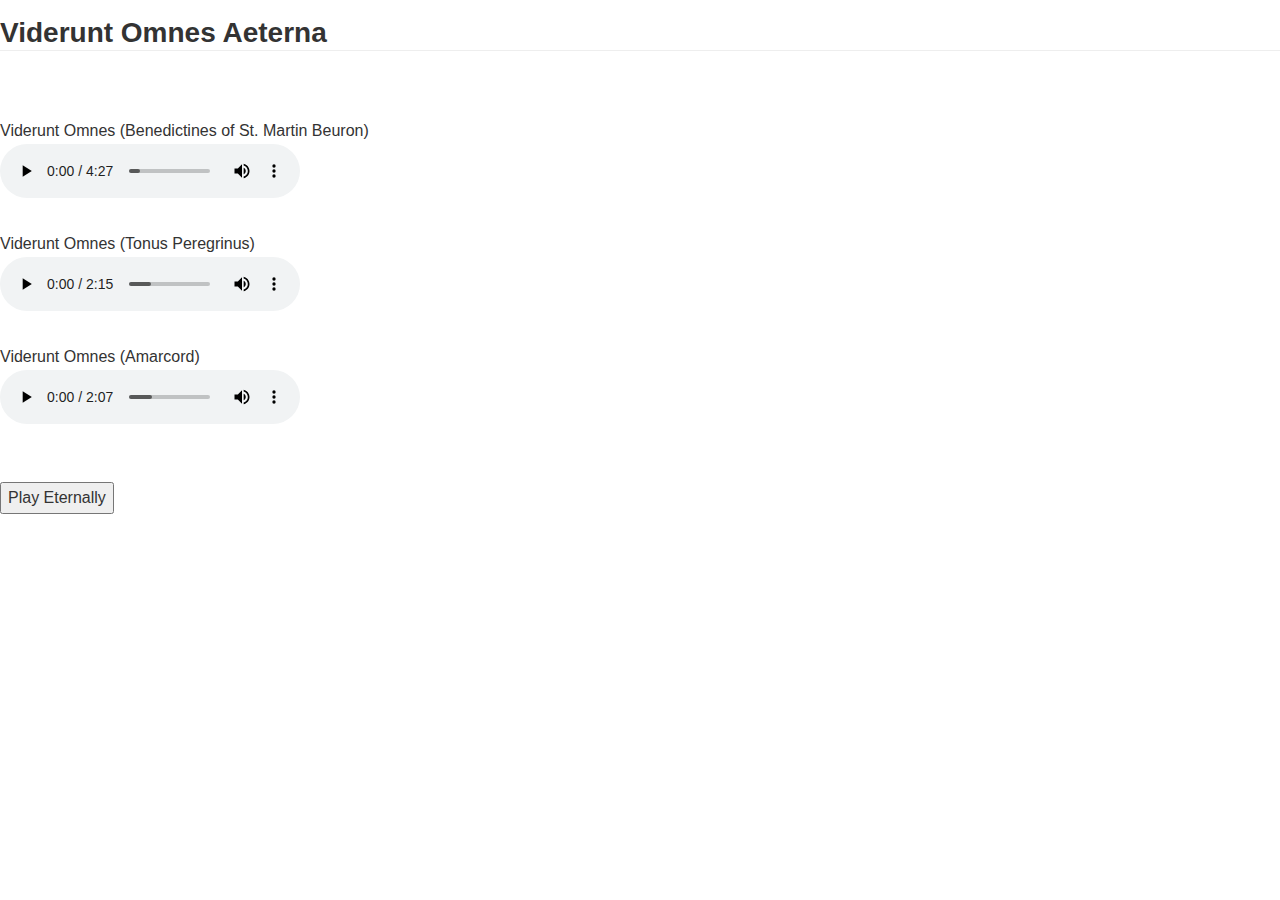
<file: viderunt_aeterna/index.html>
<!DOCTYPE html>
<html>
<head>
  <meta charset="UTF-8" />
  <link href="../styles.css" rel="stylesheet" type="text/css" />
  <title>Viderunt Omnes Aeterna</title>
</head>
<body>
  <div>
    <h2>Viderunt Omnes Aeterna</h2>

    <br>

    <br> Viderunt Omnes (Benedictines of St. Martin Beuron) <br>
    <audio id="audioControl1" controls>
      <source src="../musical_works/recordings/viderunt_chant_benedictines_st_martin_beuron_EN73kO2_PZA.mp3" type="audio/mpeg" />
    </audio>

    <br>

    <br> Viderunt Omnes (Tonus Peregrinus) <br>
    <audio id="audioControl2" controls>
      <source src="../musical_works/recordings/viderunt_chant_tonus_peregrinus_Ioz6gtDxfmU.mp3" type="audio/mpeg" />
    </audio>

    <br>

    <br> Viderunt Omnes (Amarcord) <br>
    <audio id="audioControl3" controls>
      <source src="../musical_works/recordings/viderunt_chant_amarcord_TEQw2BufNj8.mp3" type="audio/mpeg" />
    </audio>

    <br>
    <br>
    <br>

    <button onclick="playRandomAudio()">Play Eternally</button>

  </div>
  <script>
    // Get all the audio elements with id starting with "audioControl"
    var audioControls = Array.from(document.querySelectorAll("[id^='audioControl']"));

    // Set initial values for variables to keep track of the current audio and its control
    var currentAudioIndex = -1;
    var currentAudioControl = null;

    // Keep track of the number of times the current audio has played in a row
    var numPlays = 0;

    // Define a function to play a random audio control
    function playRandomAudio() {
      // Remove the previous "ended" event listener to prevent accumulation
      if (currentAudioControl !== null) {
        currentAudioControl.removeEventListener("ended", playRandomAudio);
      }

      // Generate a random index to choose a random audio control from the array
      var randomIndex = Math.floor(Math.random() * audioControls.length);

      // Rest of your playRandomAudio() function code

      var audioControl = audioControls[randomIndex];
      numPlays = 1;

      // Pause and restart the current audio and update the current audio control variable
      if (currentAudioControl !== null) {
        currentAudioControl.pause();
        currentAudioControl.currentTime = 0;
      }

      // Play the new audio and update the current audio and its control variables
      audioControl.play();
      currentAudioControl = audioControl;
      currentAudioIndex = randomIndex;

      // Add an event listener to play the next audio when the current audio finishes
      audioControl.addEventListener("ended", playRandomAudio);
    }
  </script>
</body>
</html>
</file>
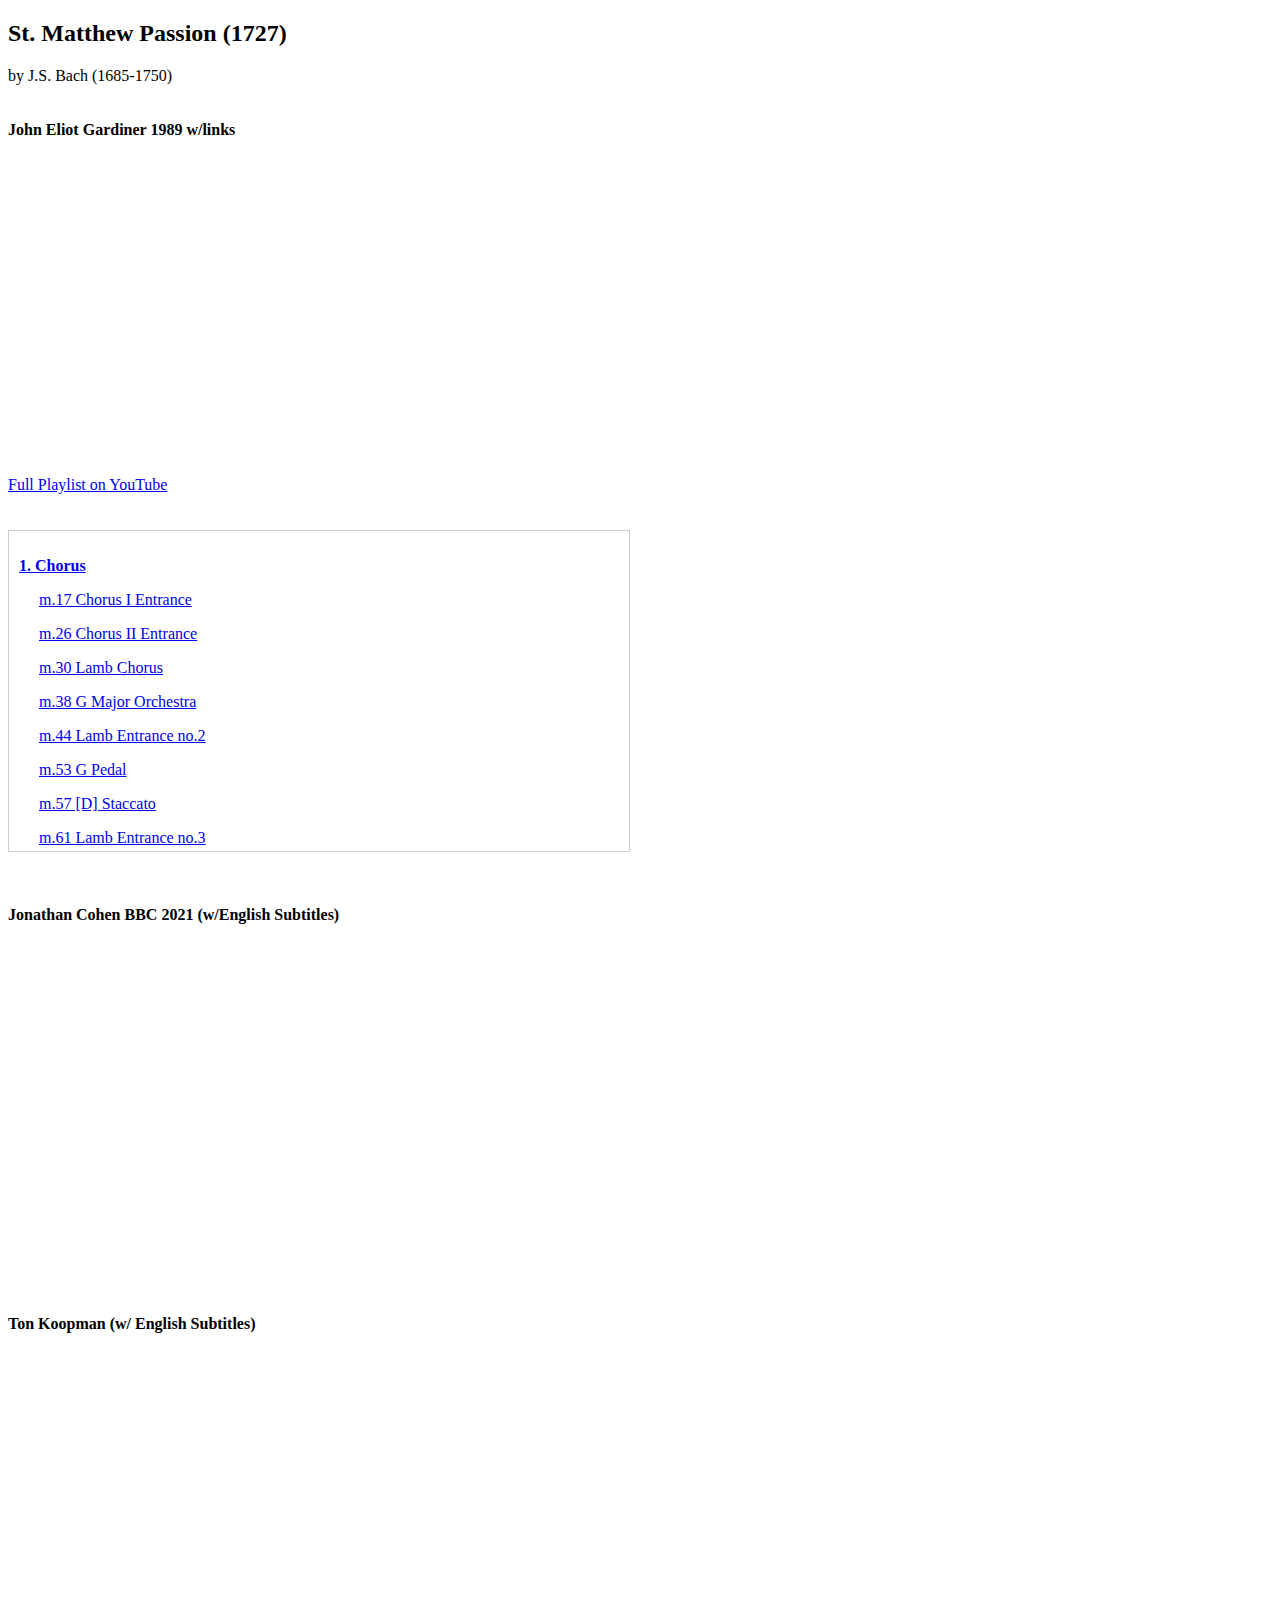
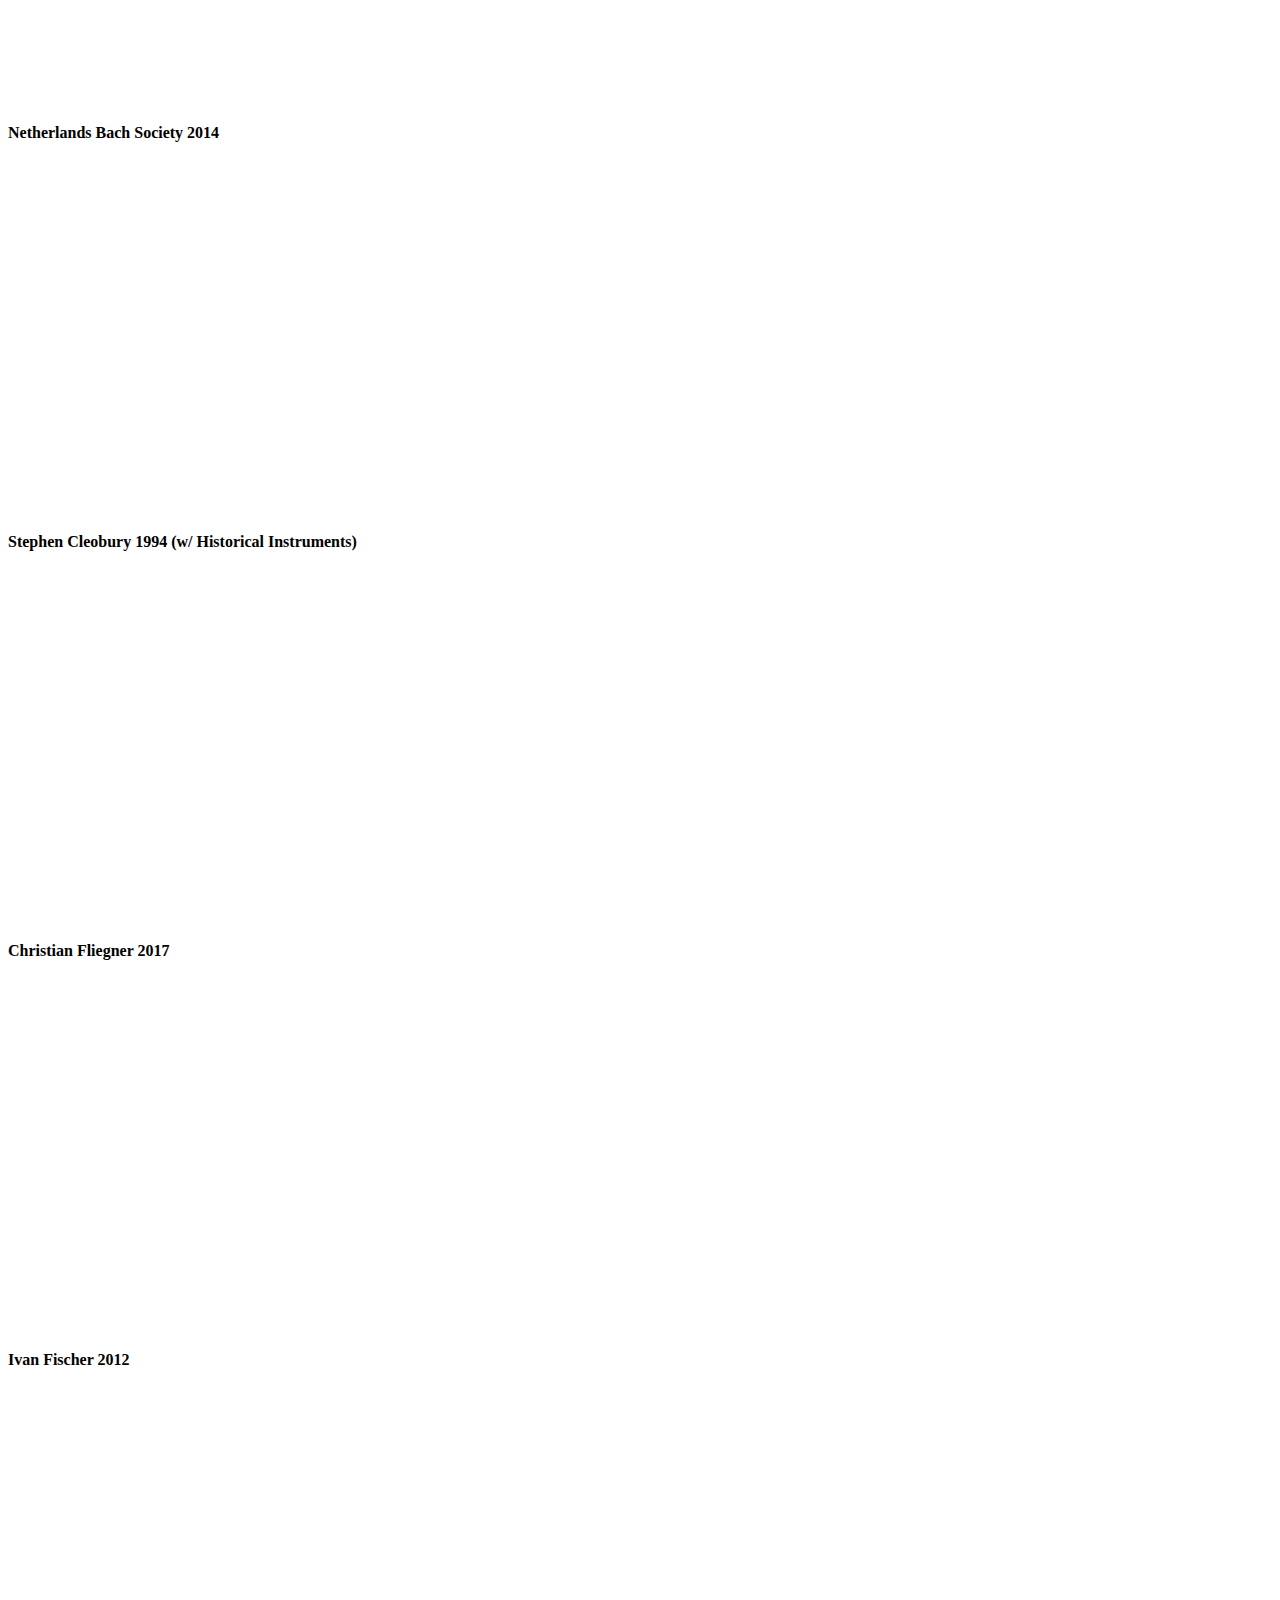
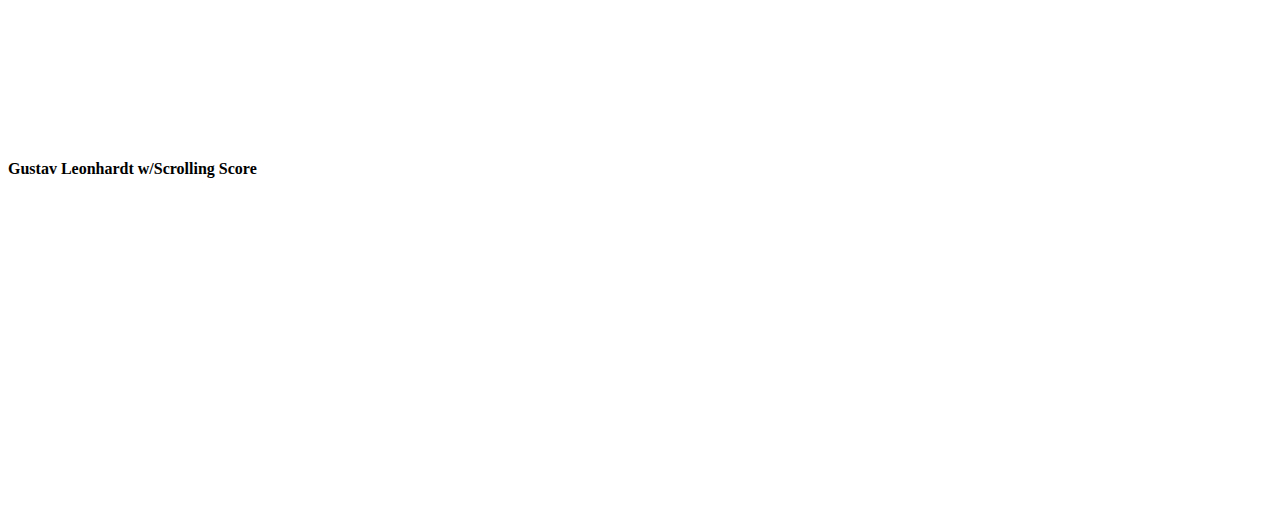
<file: musical_works/matthew_passion.html>
<!DOCTYPE html>
<html>
<head>
    <title>St. Matthew Passion (1727)</title>

    <style>
        #scrolling-box {
            width: 600px; /* Adjust the width as needed */
            height: 300px; /* Adjust the height as needed */
            overflow: auto;
            border: 1px solid #ccc;
            padding: 10px;
        }
    </style>

    <!-- Your existing head content -->

</head>

<body>

    <h2>St. Matthew Passion (1727)</h2>
    by J.S. Bach (1685-1750)

    <br><br><br>

    <strong>John Eliot Gardiner 1989 w/links</strong>
    <br><br>

    <div id="video-container">
        <iframe id="youtube-video" width="560" height="315" src="https://www.youtube.com/embed/Sl5Zc3Qrz2I?enablejsapi=1" frameborder="0" allowfullscreen></iframe>
    </div>
    <a href="https://www.youtube.com/playlist?list=PL6Z7ufPU2ibn5Qnnt-Dcf0r9jGOnr8Xmv" target="_blank">Full Playlist on YouTube</a>

    <br><br><br>

    <div id="scrolling-box">

      <p><a href="javascript:void(0);" onclick="loadAndPlayVideo('Sl5Zc3Qrz2I', 5)"><strong>1. Chorus</strong></a></p>

        <p><a href="javascript:void(0);" style="margin-left: 20px;" onclick="loadAndPlayVideo('Sl5Zc3Qrz2I', 80)">m.17 Chorus I Entrance</a></p>

        <p><a href="javascript:void(0);" style="margin-left: 20px;" onclick="loadAndPlayVideo('Sl5Zc3Qrz2I', 121)">m.26 Chorus II Entrance</a></p>

        <p><a href="javascript:void(0);" style="margin-left: 20px;" onclick="loadAndPlayVideo('Sl5Zc3Qrz2I', 140)">m.30 Lamb Chorus</a></p>

        <p><a href="javascript:void(0);" style="margin-left: 20px;" onclick="loadAndPlayVideo('Sl5Zc3Qrz2I', 177)">m.38 G Major Orchestra</a></p>

        <p><a href="javascript:void(0);" style="margin-left: 20px;" onclick="loadAndPlayVideo('Sl5Zc3Qrz2I', 204)">m.44 Lamb Entrance no.2</a></p>

        <p><a href="javascript:void(0);" style="margin-left: 20px;" onclick="loadAndPlayVideo('Sl5Zc3Qrz2I', 240)">m.53 G Pedal</a></p>

        <p><a href="javascript:void(0);" style="margin-left: 20px;" onclick="loadAndPlayVideo('Sl5Zc3Qrz2I', 262)">m.57 [D] Staccato</a></p>

        <p><a href="javascript:void(0);" style="margin-left: 20px;" onclick="loadAndPlayVideo('Sl5Zc3Qrz2I', 283)">m.61 Lamb Entrance no.3</a></p>

        <p><a href="javascript:void(0);" style="margin-left: 20px;" onclick="loadAndPlayVideo('Sl5Zc3Qrz2I', 327)">m.72 [F]</a></p>

        <p><a href="javascript:void(0);" style="margin-left: 20px;" onclick="loadAndPlayVideo('Sl5Zc3Qrz2I', 372)">m.82 [G]</a></p>

      <p><a href="javascript:void(0);" onclick="loadAndPlayVideo('pcQrqPCsqIs', 0)"><strong>2. Recitative</strong></a></p>

      <p><a href="javascript:void(0);" onclick="loadAndPlayVideo('KlxOQ9VVRqY', 0)"><strong>3. Chorale - Herzliebster Jesu</strong></a></p>

      <p><a href="javascript:void(0);" onclick="loadAndPlayVideo('W8zxEHjtQ6Y', 0)"><strong>4. Recitative</strong></a></p>

      <p><a href="javascript:void(0);" onclick="loadAndPlayVideo('W8zxEHjtQ6Y', 21)"><strong>5. Chorus</strong></a></p>

      <p><a href="javascript:void(0);" onclick="loadAndPlayVideo('W8zxEHjtQ6Y', 37)"><strong>6. Recitative</strong></a></p>

      <p><a href="javascript:void(0);" onclick="loadAndPlayVideo('W8zxEHjtQ6Y', 66)"><strong>7. Chorus</strong></a></p>

      <p><a href="javascript:void(0);" onclick="loadAndPlayVideo('W8zxEHjtQ6Y', 96)"><strong>8. Recitative</strong></a></p>

      <p><a href="javascript:void(0);" onclick="loadAndPlayVideo('1bX4X1zI7kA', 0)"><strong>9. Recitative (Alto)</strong></a></p>

      <p><a href="javascript:void(0);" onclick="loadAndPlayVideo('ex9DRRK6Qcc', 0)"><strong>10. Aria (Alto)</strong></a></p>

        <p><a href="javascript:void(0);" style="margin-left: 20px;" onclick="loadAndPlayVideo('ex9DRRK6Qcc', 95)">m.69 B Section</a></p>

        <p><a href="javascript:void(0);" style="margin-left: 20px;" onclick="loadAndPlayVideo('ex9DRRK6Qcc', 150)">Da Capo</a></p>

      <p><a href="javascript:void(0);" onclick="loadAndPlayVideo('7zQNFYufuZQ', 0)"><strong>11. Recitative</strong></a></p>

      <p><a href="javascript:void(0);" onclick="loadAndPlayVideo('wqTbwK9ZrjA', 0)"><strong>12. Aria (Soprano)</strong></a></p>

        <p><a href="javascript:void(0);" style="margin-left: 20px;" onclick="loadAndPlayVideo('wqTbwK9ZrjA', 105)">m.29 B Section</a></p>

        <p><a href="javascript:void(0);" style="margin-left: 20px;" onclick="loadAndPlayVideo('wqTbwK9ZrjA', 170)">Da Capo</a></p>

      <p><a href="javascript:void(0);" onclick="loadAndPlayVideo('V0gq4PN9PDE', 0)"><strong>13. Recitative</strong></a></p>

      <p><a href="javascript:void(0);" onclick="loadAndPlayVideo('V0gq4PN9PDE', 9)"><strong>14. Chorus</strong></a></p>

      <p><a href="javascript:void(0);" onclick="loadAndPlayVideo('V0gq4PN9PDE', 29)"><strong>15. Recitative, Chorus</strong></a></p>

      <p><a href="javascript:void(0);" onclick="loadAndPlayVideo('Yny9mDQgLHU', 0)"><strong>16. Chorale</strong></a></p>

      <p><a href="javascript:void(0);" onclick="loadAndPlayVideo('c-Sp-qwJz9U', 0)"><strong>17. Recitative</strong></a></p>

        <p><a href="javascript:void(0);" style="margin-left: 20px;" onclick="loadAndPlayVideo('c-Sp-qwJz9U', 95)">m. 26 Jesus</a></p>

      <p><a href="javascript:void(0);" onclick="loadAndPlayVideo('AqAJfIyO3Mk', 0)"><strong>18. Recitative (Soprano)</strong></a></p>

      <p><a href="javascript:void(0);" onclick="loadAndPlayVideo('JzFufr5rAZg', 0)"><strong>19. Aria (Soprano)</strong></a></p>

        <p><a href="javascript:void(0);" style="margin-left: 20px;" onclick="loadAndPlayVideo('JzFufr5rAZg', 55)">m. 31 B Section</a></p>

        <p><a href="javascript:void(0);" style="margin-left: 20px;" onclick="loadAndPlayVideo('JzFufr5rAZg', 106)">Da Capo</a></p>

      <p><a href="javascript:void(0);" onclick="loadAndPlayVideo('WisWwZNL7Lk', 0)"><strong>20. Recitative</strong></a></p>

      <p><a href="javascript:void(0);" onclick="loadAndPlayVideo('wANE9ro8cOU', 0)"><strong>21. Chorale</strong></a></p>

        <p><a href="javascript:void(0);" style="margin-left: 20px;" onclick="loadAndPlayVideo('wANE9ro8cOU', 23)">2nd Section</a></p>

      <p><a href="javascript:void(0);" onclick="loadAndPlayVideo('MmwuooJmFOQ', 0)"><strong>22. Recitative</strong></a></p>

      <p><a href="javascript:void(0);" onclick="loadAndPlayVideo('N59czlulvDQ', 0)"><strong>23. Chorale</strong></a></p>

        <p><a href="javascript:void(0);" style="margin-left: 20px;" onclick="loadAndPlayVideo('N59czlulvDQ', 23)">2nd Section</a></p>

      <p><a href="javascript:void(0);" onclick="loadAndPlayVideo('pCsrxwo4wxE', 0)"><strong>24. Recitative</strong></a></p>

      <p><a href="javascript:void(0);" onclick="loadAndPlayVideo('dcmeEyMKxvs', 0)"><strong>25. Recitative (Tenor with Chorus)</strong></a></p>

        <p><a href="javascript:void(0);" style="margin-left: 20px;" onclick="loadAndPlayVideo('dcmeEyMKxvs', 16)">m.5 Chorale</a></p>

      <p><a href="javascript:void(0);" onclick="loadAndPlayVideo('cLY1eNiCQ0E', 0)"><strong>26. Aria (Tenor with Chorus)</strong></a></p>

      <p><a href="javascript:void(0);" onclick="loadAndPlayVideo('oiSJay3iHP0', 0)"><strong>27. Recitative</strong></a></p>

      <p><a href="javascript:void(0);" onclick="loadAndPlayVideo('hjs7HOL_NfQ', 0)"><strong>28. Recitative (Bass)</strong></a></p>

      <p><a href="javascript:void(0);" onclick="loadAndPlayVideo('g6vN0sD6CDQ', 0)"><strong>29. Aria (Bass)</strong></a></p>

      <p><a href="javascript:void(0);" onclick="loadAndPlayVideo('urD1-ootowk', 0)"><strong>30. Recitative</strong></a></p>

      <p><a href="javascript:void(0);" onclick="loadAndPlayVideo('RBDV3CpbzYs', 0)"><strong>31. Chorale</strong></a></p>

      <p><a href="javascript:void(0);" onclick="loadAndPlayVideo('hPQIhNWKeIY', 0)"><strong>32. Recitative</strong></a></p>

      <p><a href="javascript:void(0);" onclick="loadAndPlayVideo('EsR9hjp5DRk', 0)"><strong>33. Duet (Soprano and Alto with Chorus)</strong></a></p>

      <p><a href="javascript:void(0);" onclick="loadAndPlayVideo('GMLb0xlbHQA', 0)"><strong>34. Recitative</strong></a></p>

      <p><a href="javascript:void(0);" onclick="loadAndPlayVideo('EEOXGisjFuw', 0)"><strong>35. Chorale</strong></a></p>

      <p><a href="javascript:void(0);" onclick="loadAndPlayVideo('5pHg2smMRtY', 0)"><strong>36. Aria (Alto with Chorus)</strong></a></p>

      <p><a href="javascript:void(0);" onclick="loadAndPlayVideo('k5UvrGqCi7Y', 0)"><strong>37. Recitative</strong></a></p>

      <p><a href="javascript:void(0);" onclick="loadAndPlayVideo('HhWs2hhVCM0', 0)"><strong>38. Chorale</strong></a></p>

      <p><a href="javascript:void(0);" onclick="loadAndPlayVideo('EDqJhqD9OSQ', 0)"><strong>39. Recitative</strong></a></p>

      <p><a href="javascript:void(0);" onclick="loadAndPlayVideo('Ckww9yQnRQY', 0)"><strong>40. Recitative (Tenor)</strong></a></p>

      <p><a href="javascript:void(0);" onclick="loadAndPlayVideo('0EQiWKUkzdo', 0)"><strong>41. Aria (Tenor)</strong></a></p>

      <p><a href="javascript:void(0);" onclick="loadAndPlayVideo('aF33r4wOnMQ', 0)"><strong>42. Recitative</strong></a></p>

      <p><a href="javascript:void(0);" onclick="loadAndPlayVideo('aF33r4wOnMQ', 79)"><strong>43. Recitative with Chorus</strong></a></p>

      <p><a href="javascript:void(0);" onclick="loadAndPlayVideo('H0r_LXp_iJE', 0)"><strong>44. Chorale</strong></a></p>

      <p><a href="javascript:void(0);" onclick="loadAndPlayVideo('vY-5tKRmHw0', 0)"><strong>45. Recitative</strong></a></p>

      <p><a href="javascript:void(0);" onclick="loadAndPlayVideo('vY-5tKRmHw0', 65)"><strong>46. Recitative</strong></a></p>

      <p><a href="javascript:void(0);" onclick="loadAndPlayVideo('AU9FIAnS9Bo', 0)"><strong>47. Aria (Alto)</strong></a></p>

      <p><a href="javascript:void(0);" onclick="loadAndPlayVideo('opqI5M9Jqps', 0)"><strong>48. Chorale</strong></a></p>

      <p><a href="javascript:void(0);" onclick="loadAndPlayVideo('81BnfGKZWGU', 0)"><strong>49. Recitative</strong></a></p>

      <p><a href="javascript:void(0);" onclick="loadAndPlayVideo('81BnfGKZWGU', 64)"><strong>50. Recitative</strong></a></p>

      <p><a href="javascript:void(0);" onclick="loadAndPlayVideo('nWCEogqvHmg', 0)"><strong>51. Aria (Bass)</strong></a></p>

      <p><a href="javascript:void(0);" onclick="loadAndPlayVideo('fr0aji8m-lw', 0)"><strong>52. Recitative</strong></a></p>

      <p><a href="javascript:void(0);" onclick="loadAndPlayVideo('OSv1nLYrZZQ', 0)"><strong>53. Chorale</strong></a></p>

        <p><a href="javascript:void(0);" style="margin-left: 20px;" onclick="loadAndPlayVideo('OSv1nLYrZZQ', 25)">2nd Section</a></p>

      <p><a href="javascript:void(0);" onclick="loadAndPlayVideo('c3AbnW9HcmM', 0)"><strong>54. Recitative</strong></a></p>

      <p><a href="javascript:void(0);" onclick="loadAndPlayVideo('mfzfO6xODrA', 0)"><strong>55. Chorale</strong></a></p>

      <p><a href="javascript:void(0);" onclick="loadAndPlayVideo('p4kgoR_ZN6g', 0)"><strong>56. Recitative</strong></a></p>

      <p><a href="javascript:void(0);" onclick="loadAndPlayVideo('Er_mK4CAUv8', 0)"><strong>57. Recitative (Soprano)</strong></a></p>

      <p><a href="javascript:void(0);" onclick="loadAndPlayVideo('igBOT-9tUUg', 0)"><strong>58. Aria (Soprano)</strong></a></p>

      <p><a href="javascript:void(0);" onclick="loadAndPlayVideo('WVHY7xw75Nk', 0)"><strong>59. Recitative</strong></a></p>

      <p><a href="javascript:void(0);" onclick="loadAndPlayVideo('se2DvejrJB8', 0)"><strong>60. Recitative (Alto)</strong></a></p>

      <p><a href="javascript:void(0);" onclick="loadAndPlayVideo('hRj1q1FjUtE', 0)"><strong>61. Aria (Alto)</strong></a></p>

      <p><a href="javascript:void(0);" onclick="loadAndPlayVideo('W_1Y-z26FGs', 0)"><strong>62. Recitative</strong></a></p>

      <p><a href="javascript:void(0);" onclick="loadAndPlayVideo('Z3l3KrB0QVg', 0)"><strong>63. Chorale</strong></a></p>

        <p><a href="javascript:void(0);" style="margin-left: 20px;" onclick="loadAndPlayVideo('Z3l3KrB0QVg', 23)">2nd Section</a></p>

        <p><a href="javascript:void(0);" style="margin-left: 20px;" onclick="loadAndPlayVideo('Z3l3KrB0QVg', 49)">Repeat</a></p>

        <p><a href="javascript:void(0);" style="margin-left: 20px;" onclick="loadAndPlayVideo('Z3l3KrB0QVg', 75)">2nd Section Repeat</a></p>

      <p><a href="javascript:void(0);" onclick="loadAndPlayVideo('MBdMRl3_Mz8', 0)"><strong>64. Recitative</strong></a></p>

      <p><a href="javascript:void(0);" onclick="loadAndPlayVideo('W211ZuOeqh4', 0)"><strong>65. Recitative (Bass)</strong></a></p>

      <p><a href="javascript:void(0);" onclick="loadAndPlayVideo('h0qo9VGQS1Q', 0)"><strong>66. Aria (Bass)</strong></a></p>

      <p><a href="javascript:void(0);" onclick="loadAndPlayVideo('toSUcmU5F7Q', 0)"><strong>67. Recitative with Chorus</strong></a></p>

      <p><a href="javascript:void(0);" onclick="loadAndPlayVideo('toSUcmU5F7Q', 193)"><strong>68. Recitative</strong></a></p>

      <p><a href="javascript:void(0);" onclick="loadAndPlayVideo('49IYn2AgOII', 0)"><strong>69. Recitative (Alto)</strong></a></p>

      <p><a href="javascript:void(0);" onclick="loadAndPlayVideo('bg5Gb3VTlu0', 0)"><strong>70. Aria (Alto with Chorus)</strong></a></p>

      <p><a href="javascript:void(0);" onclick="loadAndPlayVideo('Qq5-0AVRmBw', 0)"><strong>71. Recitative</strong></a></p>

      <p><a href="javascript:void(0);" onclick="loadAndPlayVideo('JNIa012mXgo', 0)"><strong>72. Chorale</strong></a></p>

        <p><a href="javascript:void(0);" style="margin-left: 20px;" onclick="loadAndPlayVideo('JNIa012mXgo', 29)">2nd Section</a></p>

      <p><a href="javascript:void(0);" onclick="loadAndPlayVideo('W8gQuyBmVPQ', 0)"><strong>73. Recitative</strong></a></p>

      <p><a href="javascript:void(0);" onclick="loadAndPlayVideo('1hieXiIRpv8', 0)"><strong>74. Recitative (Bass)</strong></a></p>

      <p><a href="javascript:void(0);" onclick="loadAndPlayVideo('X2L6oKXO-2A', 0)"><strong>75. Aria (Bass)</strong></a></p>

      <p><a href="javascript:void(0);" onclick="loadAndPlayVideo('B_ryjvlJJSM', 0)"><strong>76. Recitative</strong></a></p>

      <p><a href="javascript:void(0);" onclick="loadAndPlayVideo('d-tDtWlzAww', 0)"><strong>77. Recitative with Chorus</strong></a></p>

      <p><a href="javascript:void(0);" onclick="loadAndPlayVideo('cXzM8MvN4Lg', 0)"><strong>78. Chorus</strong></a></p>

    </div>


    <br><br><br>

    <strong>Jonathan Cohen BBC 2021 (w/English Subtitles)</strong>
    <br><br>

    <div id="video-container">
        <iframe width="560" height="315" src="https://www.youtube.com/embed/_RNhauhHyws?enablejsapi=1" frameborder="0" allowfullscreen></iframe>
    </div>


    <br><br><br>

    <strong>Ton Koopman (w/ English Subtitles)</strong>
    <br><br>

    <div id="video-container">
        <iframe width="560" height="315" src="https://www.youtube.com/embed/3k4Ph-H5ZO4?enablejsapi=1" frameborder="0" allowfullscreen></iframe>
    </div>


    <br><br><br>

    <strong>Netherlands Bach Society 2014</strong>
    <br><br>

    <div id="video-container">
        <iframe width="560" height="315" src="https://www.youtube.com/embed/ZwVW1ttVhuQ?enablejsapi=1" frameborder="0" allowfullscreen></iframe>
    </div>


    <br><br><br>

    <strong>Stephen Cleobury 1994 (w/ Historical Instruments)</strong>
    <br><br>

    <div id="video-container">
        <iframe width="560" height="315" src="https://www.youtube.com/embed/j4Efeafzv9c?enablejsapi=1" frameborder="0" allowfullscreen></iframe>
    </div>


    <br><br><br>

    <strong>Christian Fliegner 2017</strong>
    <br><br>

    <div id="video-container">
        <iframe width="560" height="315" src="https://www.youtube.com/embed/QrrdWYh9Hwc?enablejsapi=1" frameborder="0" allowfullscreen></iframe>
    </div>


    <br><br><br>

    <strong>Ivan Fischer 2012</strong>
    <br><br>

    <div id="video-container">
        <iframe width="560" height="315" src="https://www.youtube.com/embed/Tq4lxMcwYwU?enablejsapi=1" frameborder="0" allowfullscreen></iframe>
    </div>

    <br><br><br>

    <strong>Gustav Leonhardt w/Scrolling Score</strong>
    <br><br>

    <div id="video-container">
        <iframe width="560" height="315" src="https://www.youtube.com/embed/jYWWyiaSOpI?enablejsapi=1" frameborder="0" allowfullscreen></iframe>
    </div>




    <script>
        var player;

        function onYouTubeIframeAPIReady() {
            player = new YT.Player('youtube-video', {
                events: {
                    'onReady': onPlayerReady
                }
            });
        }

        function onPlayerReady(event) {
            // No need to autoplay on page load
        }

        function loadAndPlayVideo(videoId, timestamp) {
            if (player) {
                player.loadVideoById({
                    videoId: videoId,
                    startSeconds: timestamp,
                    suggestedQuality: 'default'
                });
                player.playVideo();
            }
        }
    </script>

    <script src="https://www.youtube.com/iframe_api"></script>
</body>
</html>
</file>
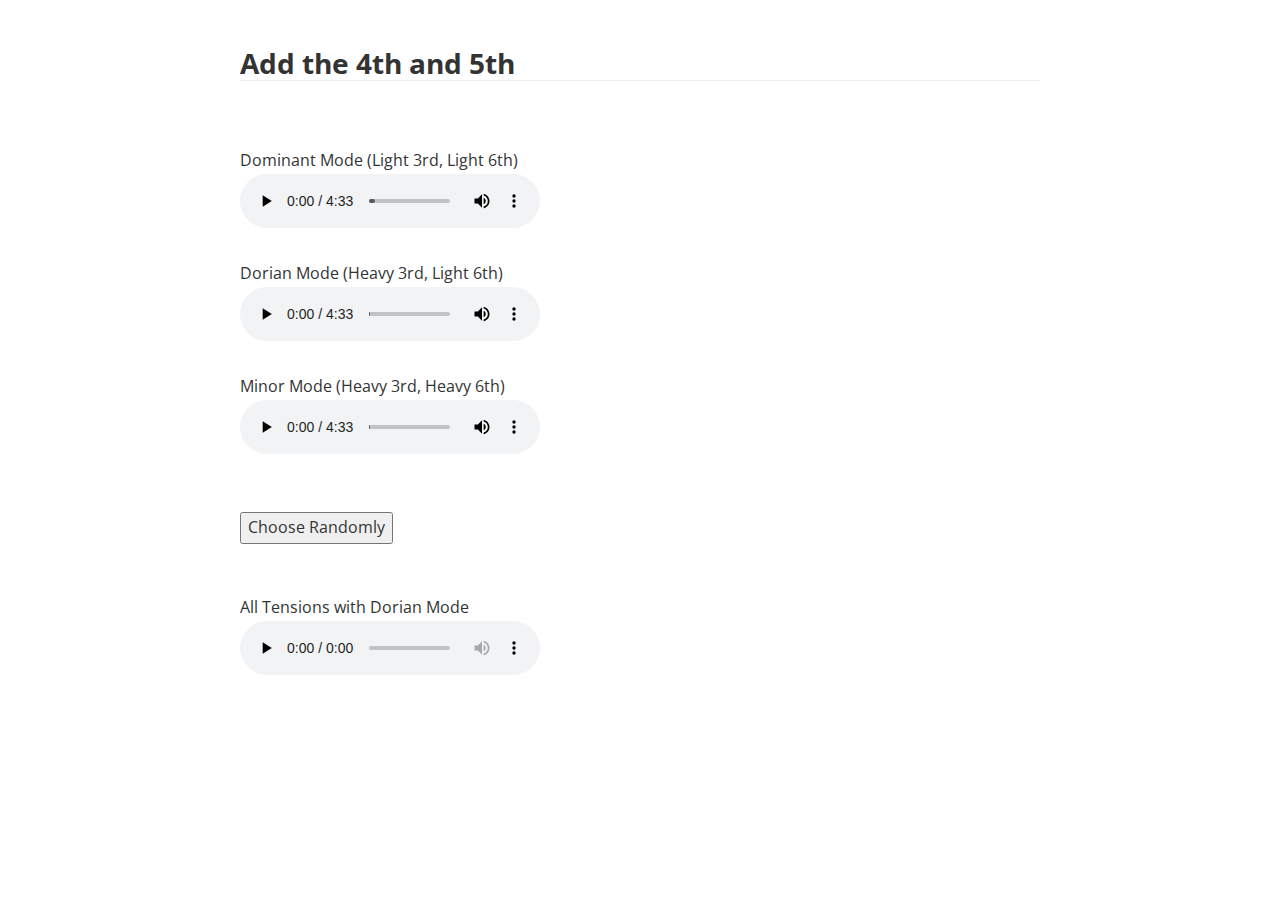
<file: resources/add_4th_5th.html>
<!DOCTYPE html>
<html>
  <head>
    <meta charset="UTF-8" />
    <meta name="viewport" content="width=device-width initial-scale=1" />
    <link
      href="https://fonts.loli.net/css?family=Open+Sans:400italic,700italic,700,400&subset=latin,latin-ext"
      rel="stylesheet"
      type="text/css"
    />
    <style type="text/css">
      html {
        overflow-x: initial !important;
      }

      :root {
        --bg-color: #ffffff;
        --text-color: #333333;
        --select-text-bg-color: #b5d6fc;
        --select-text-font-color: auto;
        --monospace: "Lucida Console", Consolas, "Courier", monospace;
        --title-bar-height: 20px;
      }

      .mac-os-11 {
        --title-bar-height: 28px;
      }

      html {
        font-size: 14px;
        background-color: var(--bg-color);
        color: var(--text-color);
        font-family: "Helvetica Neue", Helvetica, Arial, sans-serif;
        -webkit-font-smoothing: antialiased;
      }

      h1,
      h2,
      h3,
      h4,
      h5 {
        white-space: pre-wrap;
      }

      body {
        margin: 0px;
        padding: 0px;
        height: auto;
        inset: 0px;
        font-size: 1rem;
        line-height: 1.42857143;
        overflow-x: hidden;
        background-image: inherit;
        background-size: inherit;
        background-attachment: inherit;
        background-origin: inherit;
        background-clip: inherit;
        background-color: inherit;
        tab-size: 4;
        background-position: inherit;
        background-repeat: inherit;
      }

      iframe {
        margin: auto;
      }

      a.url {
        word-break: break-all;
      }

      a:active,
      a:hover {
        outline: 0px;
      }

      .in-text-selection,
      ::selection {
        text-shadow: none;
        background: var(--select-text-bg-color);
        color: var(--select-text-font-color);
      }

      #write {
        margin: 0px auto;
        height: auto;
        width: inherit;
        word-break: normal;
        word-wrap: break-word;
        position: relative;
        white-space: normal;
        overflow-x: visible;
        padding-top: 36px;
      }

      #write.first-line-indent p {
        text-indent: 2em;
      }

      #write.first-line-indent li p,
      #write.first-line-indent p * {
        text-indent: 0px;
      }

      #write.first-line-indent li {
        margin-left: 2em;
      }

      .for-image #write {
        padding-left: 8px;
        padding-right: 8px;
      }

      body.typora-export {
        padding-left: 30px;
        padding-right: 30px;
      }

      .typora-export .footnote-line,
      .typora-export li,
      .typora-export p {
        white-space: pre-wrap;
      }

      .typora-export .task-list-item input {
        pointer-events: none;
      }

      @media screen and (max-width: 500px) {
        body.typora-export {
          padding-left: 0px;
          padding-right: 0px;
        }

        #write {
          padding-left: 20px;
          padding-right: 20px;
        }
      }

      #write li > figure:last-child {
        margin-bottom: 0.5rem;
      }

      #write ol,
      #write ul {
        position: relative;
      }

      img {
        max-width: 100%;
        vertical-align: middle;
        image-orientation: from-image;
      }

      button,
      input,
      select,
      textarea {
        color: inherit;
        font-family: inherit;
        font-size: inherit;
        font-style: inherit;
        font-variant-caps: inherit;
        font-weight: inherit;
        font-stretch: inherit;
        line-height: inherit;
      }

      input[type="checkbox"],
      input[type="radio"] {
        line-height: normal;
        padding: 0px;
      }

      *,
      ::after,
      ::before {
        box-sizing: border-box;
      }

      #write h1,
      #write h2,
      #write h3,
      #write h4,
      #write h5,
      #write h6,
      #write p,
      #write pre {
        width: inherit;
      }

      #write h1,
      #write h2,
      #write h3,
      #write h4,
      #write h5,
      #write h6,
      #write p {
        position: relative;
      }

      p {
        line-height: inherit;
      }

      h1,
      h2,
      h3,
      h4,
      h5,
      h6 {
        break-after: avoid-page;
        break-inside: avoid;
        orphans: 4;
      }

      p {
        orphans: 4;
      }

      h1 {
        font-size: 2rem;
      }

      h2 {
        font-size: 1.8rem;
      }

      h3 {
        font-size: 1.6rem;
      }

      h4 {
        font-size: 1.4rem;
      }

      h5 {
        font-size: 1.2rem;
      }

      h6 {
        font-size: 1rem;
      }

      .md-math-block,
      .md-rawblock,
      h1,
      h2,
      h3,
      h4,
      h5,
      h6,
      p {
        margin-top: 1rem;
        margin-bottom: 1rem;
      }

      .hidden {
        display: none;
      }

      .md-blockmeta {
        color: rgb(204, 204, 204);
        font-weight: 700;
        font-style: italic;
      }

      a {
        cursor: pointer;
      }

      sup.md-footnote {
        padding: 2px 4px;
        background-color: rgba(238, 238, 238, 0.7);
        color: rgb(85, 85, 85);
        border-top-left-radius: 4px;
        border-top-right-radius: 4px;
        border-bottom-right-radius: 4px;
        border-bottom-left-radius: 4px;
        cursor: pointer;
      }

      sup.md-footnote a,
      sup.md-footnote a:hover {
        color: inherit;
        text-transform: inherit;
        text-decoration: inherit;
      }

      #write input[type="checkbox"] {
        cursor: pointer;
        width: inherit;
        height: inherit;
      }

      figure {
        overflow-x: auto;
        margin: 1.2em 0px;
        max-width: calc(100% + 16px);
        padding: 0px;
      }

      figure > table {
        margin: 0px;
      }

      thead,
      tr {
        break-inside: avoid;
        break-after: auto;
      }

      thead {
        display: table-header-group;
      }

      table {
        border-collapse: collapse;
        border-spacing: 0px;
        width: 100%;
        overflow: auto;
        break-inside: auto;
        text-align: left;
      }

      table.md-table td {
        min-width: 32px;
      }

      .CodeMirror-gutters {
        border-right-width: 0px;
        background-color: inherit;
      }

      .CodeMirror-linenumber {
        -webkit-user-select: none;
      }

      .CodeMirror {
        text-align: left;
      }

      .CodeMirror-placeholder {
        opacity: 0.3;
      }

      .CodeMirror pre {
        padding: 0px 4px;
      }

      .CodeMirror-lines {
        padding: 0px;
      }

      div.hr:focus {
        cursor: none;
      }

      #write pre {
        white-space: pre-wrap;
      }

      #write.fences-no-line-wrapping pre {
        white-space: pre;
      }

      #write pre.ty-contain-cm {
        white-space: normal;
      }

      .CodeMirror-gutters {
        margin-right: 4px;
      }

      .md-fences {
        font-size: 0.9rem;
        display: block;
        break-inside: avoid;
        text-align: left;
        overflow: visible;
        white-space: pre;
        background-image: inherit;
        background-size: inherit;
        background-attachment: inherit;
        background-origin: inherit;
        background-clip: inherit;
        background-color: inherit;
        position: relative !important;
        background-position: inherit;
        background-repeat: inherit;
      }

      .md-fences-adv-panel {
        width: 100%;
        margin-top: 10px;
        text-align: center;
        padding-top: 0px;
        padding-bottom: 8px;
        overflow-x: auto;
      }

      #write .md-fences.mock-cm {
        white-space: pre-wrap;
      }

      .md-fences.md-fences-with-lineno {
        padding-left: 0px;
      }

      #write.fences-no-line-wrapping .md-fences.mock-cm {
        white-space: pre;
        overflow-x: auto;
      }

      .md-fences.mock-cm.md-fences-with-lineno {
        padding-left: 8px;
      }

      .CodeMirror-line,
      twitterwidget {
        break-inside: avoid;
      }

      svg {
        break-inside: avoid;
      }

      .footnotes {
        opacity: 0.8;
        font-size: 0.9rem;
        margin-top: 1em;
        margin-bottom: 1em;
      }

      .footnotes + .footnotes {
        margin-top: 0px;
      }

      .md-reset {
        margin: 0px;
        padding: 0px;
        border: 0px;
        outline: 0px;
        vertical-align: top;
        text-decoration: none;
        text-shadow: none;
        float: none;
        position: static;
        width: auto;
        height: auto;
        white-space: nowrap;
        cursor: inherit;
        line-height: normal;
        font-weight: 400;
        text-align: left;
        box-sizing: content-box;
        direction: ltr;
        background-position: 0px 0px;
      }

      li div {
        padding-top: 0px;
      }

      blockquote {
        margin: 1rem 0px;
      }

      li .mathjax-block,
      li p {
        margin: 0.5rem 0px;
      }

      li blockquote {
        margin: 1rem 0px;
      }

      li {
        margin: 0px;
        position: relative;
      }

      blockquote > :last-child {
        margin-bottom: 0px;
      }

      blockquote > :first-child,
      li > :first-child {
        margin-top: 0px;
      }

      .footnotes-area {
        color: rgb(136, 136, 136);
        margin-top: 0.714rem;
        padding-bottom: 0.143rem;
        white-space: normal;
      }

      #write .footnote-line {
        white-space: pre-wrap;
      }

      @media print {
        body,
        html {
          border: 1px solid transparent;
          height: 99%;
          break-after: avoid;
          break-before: avoid;
          font-variant-ligatures: no-common-ligatures;
        }

        #write {
          margin-top: 0px;
          border-color: transparent !important;
          padding-top: 0px !important;
          padding-bottom: 0px !important;
        }

        .typora-export * {
          -webkit-print-color-adjust: exact;
        }

        .typora-export #write {
          break-after: avoid;
        }

        .typora-export #write::after {
          height: 0px;
        }

        .is-mac table {
          break-inside: avoid;
        }

        #write > p:nth-child(1) {
          margin-top: 0px;
        }

        .typora-export-show-outline .typora-export-sidebar {
          display: none;
        }

        figure {
          overflow-x: visible;
        }
      }

      .footnote-line {
        margin-top: 0.714em;
        font-size: 0.7em;
      }

      a img,
      img a {
        cursor: pointer;
      }

      pre.md-meta-block {
        font-size: 0.8rem;
        min-height: 0.8rem;
        white-space: pre-wrap;
        background-color: rgb(204, 204, 204);
        display: block;
        overflow-x: hidden;
      }

      p > .md-image:only-child:not(.md-img-error) img,
      p > img:only-child {
        display: block;
        margin: auto;
      }

      #write.first-line-indent p > .md-image:only-child:not(.md-img-error) img {
        left: -2em;
        position: relative;
      }

      p > .md-image:only-child {
        display: inline-block;
        width: 100%;
      }

      #write .MathJax_Display {
        margin: 0.8em 0px 0px;
      }

      .md-math-block {
        width: 100%;
      }

      .md-math-block:not(:empty)::after {
        display: none;
      }

      .MathJax_ref {
        fill: currentcolor;
      }

      [contenteditable="true"]:active,
      [contenteditable="true"]:focus,
      [contenteditable="false"]:active,
      [contenteditable="false"]:focus {
        outline: 0px;
        box-shadow: none;
      }

      .md-task-list-item {
        position: relative;
        list-style-type: none;
      }

      .task-list-item.md-task-list-item {
        padding-left: 0px;
      }

      .md-task-list-item > input {
        position: absolute;
        top: 0px;
        left: 0px;
        margin-left: -1.2em;
        margin-top: calc(1em - 10px);
        border: none;
      }

      .math {
        font-size: 1rem;
      }

      .md-toc {
        min-height: 3.58rem;
        position: relative;
        font-size: 0.9rem;
        border-top-left-radius: 10px;
        border-top-right-radius: 10px;
        border-bottom-right-radius: 10px;
        border-bottom-left-radius: 10px;
      }

      .md-toc-content {
        position: relative;
        margin-left: 0px;
      }

      .md-toc-content::after,
      .md-toc::after {
        display: none;
      }

      .md-toc-item {
        display: block;
        color: rgb(65, 131, 196);
      }

      .md-toc-item a {
        text-decoration: none;
      }

      .md-toc-inner:hover {
        text-decoration: underline;
      }

      .md-toc-inner {
        display: inline-block;
        cursor: pointer;
      }

      .md-toc-h1 .md-toc-inner {
        margin-left: 0px;
        font-weight: 700;
      }

      .md-toc-h2 .md-toc-inner {
        margin-left: 2em;
      }

      .md-toc-h3 .md-toc-inner {
        margin-left: 4em;
      }

      .md-toc-h4 .md-toc-inner {
        margin-left: 6em;
      }

      .md-toc-h5 .md-toc-inner {
        margin-left: 8em;
      }

      .md-toc-h6 .md-toc-inner {
        margin-left: 10em;
      }

      @media screen and (max-width: 48em) {
        .md-toc-h3 .md-toc-inner {
          margin-left: 3.5em;
        }

        .md-toc-h4 .md-toc-inner {
          margin-left: 5em;
        }

        .md-toc-h5 .md-toc-inner {
          margin-left: 6.5em;
        }

        .md-toc-h6 .md-toc-inner {
          margin-left: 8em;
        }
      }

      a.md-toc-inner {
        font-size: inherit;
        font-style: inherit;
        font-weight: inherit;
        line-height: inherit;
      }

      .footnote-line a:not(.reversefootnote) {
        color: inherit;
      }

      .reversefootnote {
        font-family: ui-monospace, sans-serif;
      }

      .md-attr {
        display: none;
      }

      .md-fn-count::after {
        content: ".";
      }

      code,
      pre,
      samp,
      tt {
        font-family: var(--monospace);
      }

      kbd {
        margin: 0px 0.1em;
        padding: 0.1em 0.6em;
        font-size: 0.8em;
        color: rgb(36, 39, 41);
        background-color: rgb(255, 255, 255);
        border: 1px solid rgb(173, 179, 185);
        border-top-left-radius: 3px;
        border-top-right-radius: 3px;
        border-bottom-right-radius: 3px;
        border-bottom-left-radius: 3px;
        box-shadow: rgba(12, 13, 14, 0.2) 0px 1px 0px,
          rgb(255, 255, 255) 0px 0px 0px 2px inset;
        white-space: nowrap;
        vertical-align: middle;
      }

      .md-comment {
        color: rgb(162, 127, 3);
        opacity: 0.6;
        font-family: var(--monospace);
      }

      code {
        text-align: left;
      }

      a.md-print-anchor {
        white-space: pre !important;
        border: none !important;
        display: inline-block !important;
        position: absolute !important;
        width: 1px !important;
        right: 0px !important;
        outline: 0px !important;
        text-shadow: initial !important;
        background-position: 0px 0px !important;
      }

      .os-windows.monocolor-emoji .md-emoji {
        font-family: "Segoe UI Symbol", sans-serif;
      }

      .md-diagram-panel > svg {
        max-width: 100%;
      }

      [lang="flow"] svg,
      [lang="mermaid"] svg {
        max-width: 100%;
        height: auto;
      }

      [lang="mermaid"] .node text {
        font-size: 1rem;
      }

      table tr th {
        border-bottom-width: 0px;
      }

      video {
        max-width: 100%;
        display: block;
        margin: 0px auto;
      }

      iframe {
        max-width: 100%;
        width: 100%;
        border: none;
      }

      .highlight td,
      .highlight tr {
        border: 0px;
      }

      mark {
        background-color: rgb(255, 255, 0);
        color: rgb(0, 0, 0);
      }

      .md-html-inline .md-plain,
      .md-html-inline strong,
      mark .md-inline-math,
      mark strong {
        color: inherit;
      }

      .md-expand mark .md-meta {
        opacity: 0.3 !important;
      }

      mark .md-meta {
        color: rgb(0, 0, 0);
      }

      @media print {
        .typora-export h1,
        .typora-export h2,
        .typora-export h3,
        .typora-export h4,
        .typora-export h5,
        .typora-export h6 {
          break-inside: avoid;
        }
      }

      .md-diagram-panel .messageText {
        stroke: none !important;
      }

      .md-diagram-panel .start-state {
        fill: var(--node-fill);
      }

      .md-diagram-panel .edgeLabel rect {
        opacity: 1 !important;
      }

      .md-fences.md-fences-math {
        font-size: 1em;
      }

      .md-fences-advanced:not(.md-focus) {
        padding: 0px;
        white-space: nowrap;
        border: 0px;
      }

      .md-fences-advanced:not(.md-focus) {
        background-image: inherit;
        background-size: inherit;
        background-attachment: inherit;
        background-origin: inherit;
        background-clip: inherit;
        background-color: inherit;
        background-position: inherit;
        background-repeat: inherit;
      }

      .typora-export-show-outline .typora-export-content {
        max-width: 1440px;
        margin: auto;
        display: flex;
        flex-direction: row;
      }

      .typora-export-sidebar {
        width: 300px;
        font-size: 0.8rem;
        margin-top: 80px;
        margin-right: 18px;
      }

      .typora-export-show-outline #write {
        --webkit-flex: 2;
        flex: 2 1 0%;
      }

      .typora-export-sidebar .outline-content {
        position: fixed;
        top: 0px;
        max-height: 100%;
        overflow: hidden auto;
        padding-bottom: 30px;
        padding-top: 60px;
        width: 300px;
      }

      @media screen and (max-width: 1024px) {
        .typora-export-sidebar,
        .typora-export-sidebar .outline-content {
          width: 240px;
        }
      }

      @media screen and (max-width: 800px) {
        .typora-export-sidebar {
          display: none;
        }
      }

      .outline-content li,
      .outline-content ul {
        margin-left: 0px;
        margin-right: 0px;
        padding-left: 0px;
        padding-right: 0px;
        list-style: none;
      }

      .outline-content ul {
        margin-top: 0px;
        margin-bottom: 0px;
      }

      .outline-content strong {
        font-weight: 400;
      }

      .outline-expander {
        width: 1rem;
        height: 1.428571429rem;
        position: relative;
        display: table-cell;
        vertical-align: middle;
        cursor: pointer;
        padding-left: 4px;
      }

      .outline-expander::before {
        content: "";
        position: relative;
        font-family: Ionicons;
        display: inline-block;
        font-size: 8px;
        vertical-align: middle;
      }

      .outline-item {
        padding-top: 3px;
        padding-bottom: 3px;
        cursor: pointer;
      }

      .outline-expander:hover::before {
        content: "";
      }

      .outline-h1 > .outline-item {
        padding-left: 0px;
      }

      .outline-h2 > .outline-item {
        padding-left: 1em;
      }

      .outline-h3 > .outline-item {
        padding-left: 2em;
      }

      .outline-h4 > .outline-item {
        padding-left: 3em;
      }

      .outline-h5 > .outline-item {
        padding-left: 4em;
      }

      .outline-h6 > .outline-item {
        padding-left: 5em;
      }

      .outline-label {
        cursor: pointer;
        display: table-cell;
        vertical-align: middle;
        text-decoration: none;
        color: inherit;
      }

      .outline-label:hover {
        text-decoration: underline;
      }

      .outline-item:hover {
        border-color: rgb(245, 245, 245);
        background-color: var(--item-hover-bg-color);
      }

      .outline-item:hover {
        margin-left: -28px;
        margin-right: -28px;
        border-left-width: 28px;
        border-left-style: solid;
        border-left-color: transparent;
        border-right-width: 28px;
        border-right-style: solid;
        border-right-color: transparent;
      }

      .outline-item-single .outline-expander::before,
      .outline-item-single .outline-expander:hover::before {
        display: none;
      }

      .outline-item-open > .outline-item > .outline-expander::before {
        content: "";
      }

      .outline-children {
        display: none;
      }

      .info-panel-tab-wrapper {
        display: none;
      }

      .outline-item-open > .outline-children {
        display: block;
      }

      .typora-export .outline-item {
        padding-top: 1px;
        padding-bottom: 1px;
      }

      .typora-export .outline-item:hover {
        margin-right: -8px;
        border-right-width: 8px;
        border-right-style: solid;
        border-right-color: transparent;
      }

      .typora-export .outline-expander::before {
        content: "+";
        font-family: inherit;
        top: -1px;
      }

      .typora-export .outline-expander:hover::before,
      .typora-export
        .outline-item-open
        > .outline-item
        > .outline-expander::before {
        content: "−";
      }

      .typora-export-collapse-outline .outline-children {
        display: none;
      }

      .typora-export-collapse-outline .outline-item-open > .outline-children,
      .typora-export-no-collapse-outline .outline-children {
        display: block;
      }

      .typora-export-no-collapse-outline .outline-expander::before {
        content: "" !important;
      }

      .typora-export-show-outline
        .outline-item-active
        > .outline-item
        .outline-label {
        font-weight: 700;
      }

      .md-inline-math-container mjx-container {
        zoom: 0.95;
      }

      mjx-container {
        break-inside: avoid;
      }

      :root {
        --side-bar-bg-color: #fafafa;
        --control-text-color: #777;
      }

      @include-when-export url(https://fonts.loli.net/css?family=Open+Sans:400italic,700italic,700,400&subset=latin,latin-ext);

      /* open-sans-regular - latin-ext_latin */
      /* open-sans-italic - latin-ext_latin */
      /* open-sans-700 - latin-ext_latin */
      /* open-sans-700italic - latin-ext_latin */
      html {
        font-size: 16px;
        -webkit-font-smoothing: antialiased;
      }

      body {
        font-family: "Open Sans", "Clear Sans", "Helvetica Neue", Helvetica,
          Arial, "Segoe UI Emoji", sans-serif;
        color: rgb(51, 51, 51);
        line-height: 1.6;
      }

      #write {
        max-width: 860px;
        margin: 0 auto;
        padding: 30px;
        padding-bottom: 100px;
      }

      @media only screen and (min-width: 1400px) {
        #write {
          max-width: 1024px;
        }
      }

      @media only screen and (min-width: 1800px) {
        #write {
          max-width: 1200px;
        }
      }

      #write > ul:first-child,
      #write > ol:first-child {
        margin-top: 30px;
      }

      a {
        color: #4183c4;
      }

      h1,
      h2,
      h3,
      h4,
      h5,
      h6 {
        position: relative;
        margin-top: 1rem;
        margin-bottom: 1rem;
        font-weight: bold;
        line-height: 1.4;
        cursor: text;
      }

      h1:hover a.anchor,
      h2:hover a.anchor,
      h3:hover a.anchor,
      h4:hover a.anchor,
      h5:hover a.anchor,
      h6:hover a.anchor {
        text-decoration: none;
      }

      h1 tt,
      h1 code {
        font-size: inherit;
      }

      h2 tt,
      h2 code {
        font-size: inherit;
      }

      h3 tt,
      h3 code {
        font-size: inherit;
      }

      h4 tt,
      h4 code {
        font-size: inherit;
      }

      h5 tt,
      h5 code {
        font-size: inherit;
      }

      h6 tt,
      h6 code {
        font-size: inherit;
      }

      h1 {
        font-size: 2.25em;
        line-height: 1.2;
        border-bottom: 1px solid #eee;
      }

      h2 {
        font-size: 1.75em;
        line-height: 1.225;
        border-bottom: 1px solid #eee;
      }

      h3 {
        font-size: 1.5em;
        line-height: 1.43;
      }

      h4 {
        font-size: 1.25em;
      }

      h5 {
        font-size: 1em;
      }

      h6 {
        font-size: 1em;
        color: #777;
      }

      p,
      blockquote,
      ul,
      ol,
      dl,
      table {
        margin: 0.8em 0;
      }

      li > ol,
      li > ul {
        margin: 0 0;
      }

      hr {
        height: 2px;
        padding: 0;
        margin: 16px 0;
        background-color: #e7e7e7;
        border: 0 none;
        overflow: hidden;
        box-sizing: content-box;
      }

      li p.first {
        display: inline-block;
      }

      ul,
      ol {
        padding-left: 30px;
      }

      ul:first-child,
      ol:first-child {
        margin-top: 0;
      }

      ul:last-child,
      ol:last-child {
        margin-bottom: 0;
      }

      blockquote {
        border-left: 4px solid #dfe2e5;
        padding: 0 15px;
        color: #777777;
      }

      blockquote blockquote {
        padding-right: 0;
      }

      table {
        padding: 0;
        word-break: initial;
      }

      table tr {
        border: 1px solid #dfe2e5;
        margin: 0;
        padding: 0;
      }

      table tr:nth-child(2n),
      thead {
        background-color: #f8f8f8;
      }

      table th {
        font-weight: bold;
        border: 1px solid #dfe2e5;
        border-bottom: 0;
        margin: 0;
        padding: 6px 13px;
      }

      table td {
        border: 1px solid #dfe2e5;
        margin: 0;
        padding: 6px 13px;
      }

      table th:first-child,
      table td:first-child {
        margin-top: 0;
      }

      table th:last-child,
      table td:last-child {
        margin-bottom: 0;
      }

      .CodeMirror-lines {
        padding-left: 4px;
      }

      .code-tooltip {
        box-shadow: 0 1px 1px 0 rgba(0, 28, 36, 0.3);
        border-top: 1px solid #eef2f2;
      }

      .md-fences,
      code,
      tt {
        border: 1px solid #e7eaed;
        background-color: #f8f8f8;
        border-radius: 3px;
        padding: 0;
        padding: 2px 4px 0px 4px;
        font-size: 0.9em;
      }

      code {
        background-color: #f3f4f4;
        padding: 0 2px 0 2px;
      }

      .md-fences {
        margin-bottom: 15px;
        margin-top: 15px;
        padding-top: 8px;
        padding-bottom: 6px;
      }

      .md-task-list-item > input {
        margin-left: -1.3em;
      }

      @media print {
        html {
          font-size: 13px;
        }

        pre {
          page-break-inside: avoid;
          word-wrap: break-word;
        }
      }

      .md-fences {
        background-color: #f8f8f8;
      }

      #write pre.md-meta-block {
        padding: 1rem;
        font-size: 85%;
        line-height: 1.45;
        background-color: #f7f7f7;
        border: 0;
        border-radius: 3px;
        color: #777777;
        margin-top: 0 !important;
      }

      .mathjax-block > .code-tooltip {
        bottom: 0.375rem;
      }

      .md-mathjax-midline {
        background: #fafafa;
      }

      #write > h3.md-focus:before {
        left: -1.5625rem;
        top: 0.375rem;
      }

      #write > h4.md-focus:before {
        left: -1.5625rem;
        top: 0.285714286rem;
      }

      #write > h5.md-focus:before {
        left: -1.5625rem;
        top: 0.285714286rem;
      }

      #write > h6.md-focus:before {
        left: -1.5625rem;
        top: 0.285714286rem;
      }

      .md-image > .md-meta {
        /*border: 1px solid #ddd;*/
        border-radius: 3px;
        padding: 2px 0px 0px 4px;
        font-size: 0.9em;
        color: inherit;
      }

      .md-tag {
        color: #a7a7a7;
        opacity: 1;
      }

      .md-toc {
        margin-top: 20px;
        padding-bottom: 20px;
      }

      .sidebar-tabs {
        border-bottom: none;
      }

      #typora-quick-open {
        border: 1px solid #ddd;
        background-color: #f8f8f8;
      }

      #typora-quick-open-item {
        background-color: #fafafa;
        border-color: #fefefe #e5e5e5 #e5e5e5 #eee;
        border-style: solid;
        border-width: 1px;
      }

      /** focus mode */
      .on-focus-mode blockquote {
        border-left-color: rgba(85, 85, 85, 0.12);
      }

      header,
      .context-menu,
      .megamenu-content,
      footer {
        font-family: "Segoe UI", "Arial", sans-serif;
      }

      .file-node-content:hover .file-node-icon,
      .file-node-content:hover .file-node-open-state {
        visibility: visible;
      }

      .mac-seamless-mode #typora-sidebar {
        background-color: #fafafa;
        background-color: var(--side-bar-bg-color);
      }

      .md-lang {
        color: #b4654d;
      }

      #md-notification .btn {
        border: 0;
      }

      .dropdown-menu .divider {
        border-color: #e5e5e5;
        opacity: 0.4;
      }

      .ty-preferences .window-content {
        background-color: #fafafa;
      }

      .ty-preferences .nav-group-item.active {
        color: white;
        background: #999;
      }

      .menu-item-container a.menu-style-btn {
        background-color: #f5f8fa;
        background-image: linear-gradient(
          180deg,
          hsla(0, 0%, 100%, 0.8),
          hsla(0, 0%, 100%, 0)
        );
      }

      @media print {
        @page {
          margin: 0 0 0 0;
        }

        body.typora-export {
          padding-left: 0;
          padding-right: 0;
        }

        #write {
          padding: 0;
        }
      }
    </style>
    <title>Add 4th and 5th</title>
  </head>
  <body class="typora-export">
    <div class="typora-export-content">
      <div id="write" class="">
        <h2>Add the 4th and 5th</h2>

        <br />

        <audio id="audio1" src="tonescapes_13.mp3"></audio>
        <audio id="audio2" src="tonescapes_12.mp3"></audio>
        <audio id="audio3" src="tonescapes_14.mp3"></audio>

        <br />
        Dominant Mode (Light 3rd, Light 6th)
        <br />
        <audio id="audioControl1" controls>
          <source src="tonescapes_13.mp3" type="audio/mpeg" />
          Your browser does not support the audio element.
        </audio>
        <br /><br />
        Dorian Mode (Heavy 3rd, Light 6th)
        <br />
        <audio id="audioControl2" controls>
          <source src="tonescapes_12.mp3" type="audio/mpeg" />
          Your browser does not support the audio element.
        </audio>
        <br /><br />
        Minor Mode (Heavy 3rd, Heavy 6th)
        <br />
        <audio id="audioControl3" controls>
          <source src="tonescapes_14.mp3" type="audio/mpeg" />
          Your browser does not support the audio element.
        </audio>

        <br /><br /><br />

        <button onclick="playRandomAudio()">Choose Randomly</button>

        <br /><br /><br />

        All Tensions with Dorian Mode<br />
        <audio controls src="tonescapes_15.mp3">
          <a href="tonescapes_15"></a>
        </audio>

        <script>
          // Get the audio elements and store them in an array
          var audioElements = [
            document.getElementById("audio1"),
            document.getElementById("audio2"),
            document.getElementById("audio3")
          ];

          // Set initial values for variables to keep track of the current audio and its control
          var currentAudioIndex = -1;
          var currentAudioControl = null;

          // Keep track of the number of times the current audio has played in a row
          var numPlays = 0;

          // Define a function to play a random audio element
          function playRandomAudio() {
            // Generate a random index to choose a random audio element from the array
            var randomIndex = Math.floor(Math.random() * audioElements.length);

            // If the random index is the same as the current audio index and the audio hasn't played twice yet,
            // restart the audio and increase the number of plays
            if (randomIndex === currentAudioIndex && numPlays < 2) {
              numPlays++;
              currentAudioControl.currentTime = 0; // Restart the audio
            }
            // If the random index is the same as the current audio index and the audio has played twice already,
            // recursively call the function to choose a new random audio element
            else if (randomIndex === currentAudioIndex) {
              playRandomAudio();
            }
            // If the random index is different from the current audio index, choose a new audio element
            else {
              var audio = audioElements[randomIndex];
              var audioControl = document.getElementById(
                "audioControl" + (randomIndex + 1)
              );
              numPlays = 1;

              // Pause and restart the current audio and update the current audio control variable
              if (currentAudioControl !== null) {
                currentAudioControl.pause();
                currentAudioControl.currentTime = 0;
              }

              // Play the new audio and update the current audio and its control variables
              audioControl.play();
              currentAudioControl = audioControl;
              currentAudioIndex = randomIndex;
            }
          }
        </script>
      </div>
    </div>
  </body>
</html>
</file>
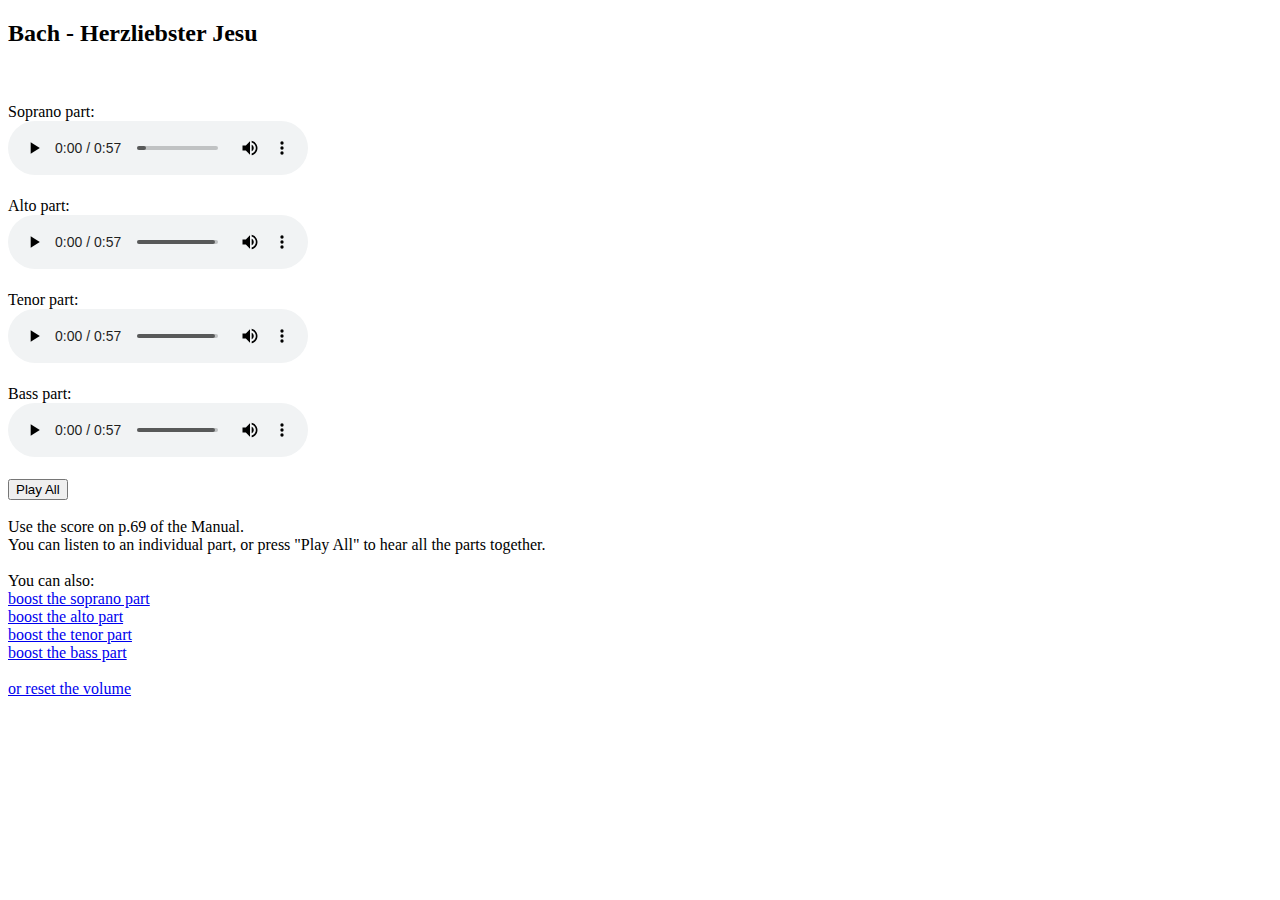
<file: resources/bach_hj.html>
<!DOCTYPE html>
<html>
  <head>
    <meta charset="UTF-8">
    <title>Bach - Herzliebster Jesu</title>
  </head>
  <body>
    <h2>Bach - Herzliebster Jesu</h2>
    <br><br>
    Soprano part:<br>
    <audio id="audio1" controls
      <source src="bach_hj_soprano.mp3" type="audio/mpeg">
    </audio>
    <br><br>
    Alto part:<br>
    <audio id="audio2" controls>
      <source src="bach_hj_alto.mp3" type="audio/mpeg">
    </audio>
    <br><br>
    Tenor part:<br>
    <audio id="audio3" controls>
      <source src="bach_hj_tenor.mp3" type="audio/mpeg">
    </audio>
    <br><br>
    Bass part:<br>
    <audio id="audio4" controls>
      <source src="bach_hj_bass.mp3" type="audio/mpeg">
    </audio>
    <br><br>
    <button onclick="playAll()">Play All</button>
    <br><br>

    Use the score on p.69 of the Manual.<br>
    You can listen to an individual part, or press "Play All" to hear all the parts together.
    <br><br>

    You can also:<br>
      <a href="#" onclick="soprano()">boost the soprano part</a><br>
      <a href="#" onclick="alto()">boost the alto part</a><br>
      <a href="#" onclick="tenor()">boost the tenor part</a><br>
      <a href="#" onclick="bass()">boost the bass part</a><br><br>
      <a href="#" onclick="resetVol()">or reset the volume</a>

    <script>
      function playAll() {
        var audio1 = document.getElementById("audio1");
        var audio2 = document.getElementById("audio2");
        var audio3 = document.getElementById("audio3");
        var audio4 = document.getElementById("audio4");
        audio1.currentTime = 0;
        audio2.currentTime = 0;
        audio3.currentTime = 0;
        audio4.currentTime = 0;
        audio1.play();
        audio2.play();
        audio3.play();
        audio4.play();
      }
      function resetVol() {
        var audio1 = document.getElementById("audio1");
        var audio2 = document.getElementById("audio2");
        var audio3 = document.getElementById("audio3");
        var audio4 = document.getElementById("audio4");
        audio1.volume = 0.8;
        audio2.volume = 0.8;
        audio3.volume = 0.8;
        audio4.volume = 0.8;
      }
      function soprano() {
        var audio1 = document.getElementById("audio1");
        var audio2 = document.getElementById("audio2");
        var audio3 = document.getElementById("audio3");
        var audio4 = document.getElementById("audio4");
        audio1.volume = 0.8;
        audio2.volume = 0.2;
        audio3.volume = 0.2;
        audio4.volume = 0.2;
      }
      function alto() {
        var audio1 = document.getElementById("audio1");
        var audio2 = document.getElementById("audio2");
        var audio3 = document.getElementById("audio3");
        var audio4 = document.getElementById("audio4");
        audio1.volume = 0.2;
        audio2.volume = 0.8;
        audio3.volume = 0.2;
        audio4.volume = 0.2;
      }
      function tenor() {
        var audio1 = document.getElementById("audio1");
        var audio2 = document.getElementById("audio2");
        var audio3 = document.getElementById("audio3");
        var audio4 = document.getElementById("audio4");
        audio1.volume = 0.2;
        audio2.volume = 0.2;
        audio3.volume = 0.8;
        audio4.volume = 0.2;
      }
      function bass() {
        var audio1 = document.getElementById("audio1");
        var audio2 = document.getElementById("audio2");
        var audio3 = document.getElementById("audio3");
        var audio4 = document.getElementById("audio4");
        audio1.volume = 0.2;
        audio2.volume = 0.2;
        audio3.volume = 0.2;
        audio4.volume = 0.8;
      }
    </script>
  </body>
</html>
</file>
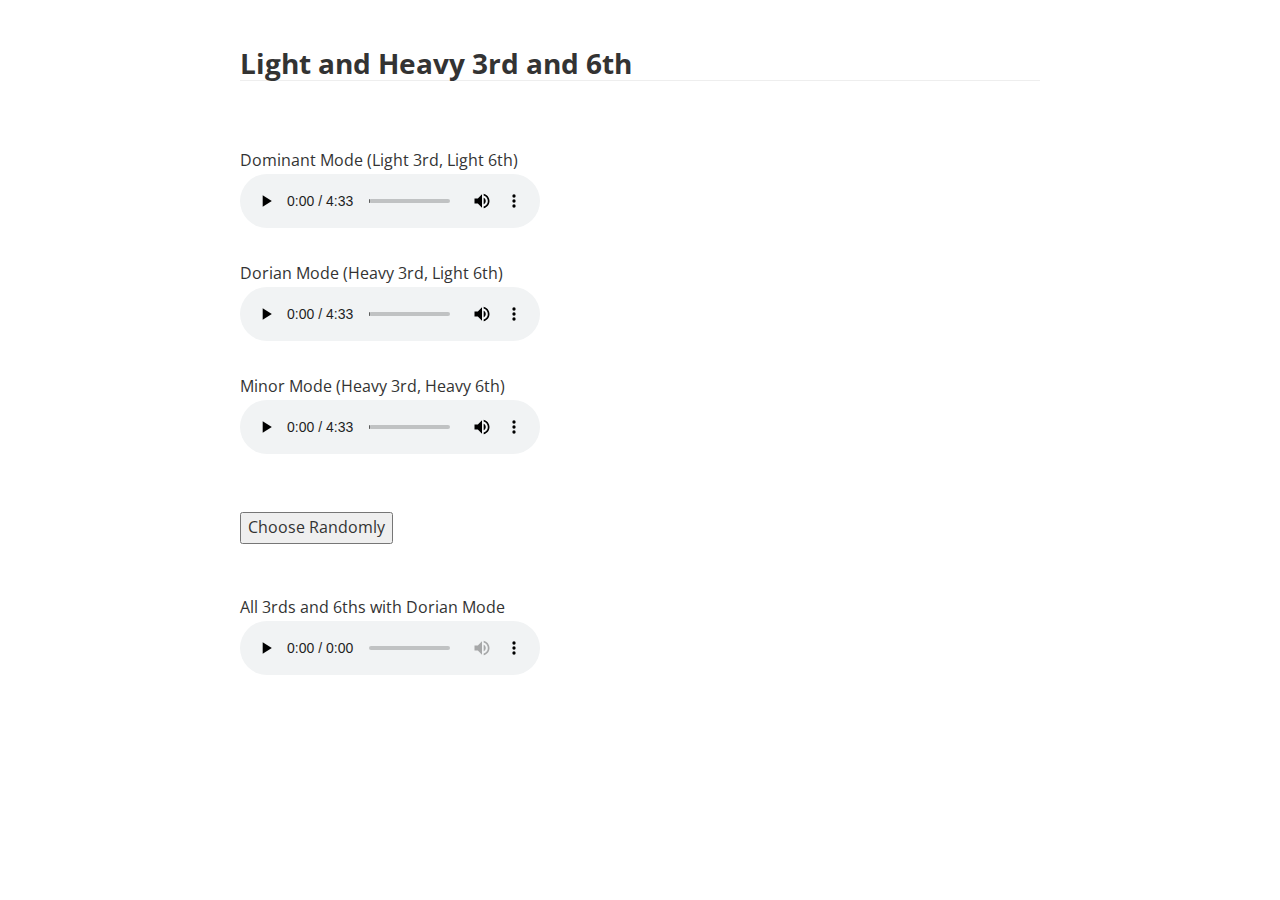
<file: resources/light_heavy_3rd_6th.html>
<!DOCTYPE html>
<html>
  <head>
    <meta charset="UTF-8" />
    <meta name="viewport" content="width=device-width initial-scale=1" />
    <link
      href="https://fonts.loli.net/css?family=Open+Sans:400italic,700italic,700,400&subset=latin,latin-ext"
      rel="stylesheet"
      type="text/css"
    />
    <style type="text/css">
      html {
        overflow-x: initial !important;
      }

      :root {
        --bg-color: #ffffff;
        --text-color: #333333;
        --select-text-bg-color: #b5d6fc;
        --select-text-font-color: auto;
        --monospace: "Lucida Console", Consolas, "Courier", monospace;
        --title-bar-height: 20px;
      }

      .mac-os-11 {
        --title-bar-height: 28px;
      }

      html {
        font-size: 14px;
        background-color: var(--bg-color);
        color: var(--text-color);
        font-family: "Helvetica Neue", Helvetica, Arial, sans-serif;
        -webkit-font-smoothing: antialiased;
      }

      h1,
      h2,
      h3,
      h4,
      h5 {
        white-space: pre-wrap;
      }

      body {
        margin: 0px;
        padding: 0px;
        height: auto;
        inset: 0px;
        font-size: 1rem;
        line-height: 1.42857143;
        overflow-x: hidden;
        background-image: inherit;
        background-size: inherit;
        background-attachment: inherit;
        background-origin: inherit;
        background-clip: inherit;
        background-color: inherit;
        tab-size: 4;
        background-position: inherit;
        background-repeat: inherit;
      }

      iframe {
        margin: auto;
      }

      a.url {
        word-break: break-all;
      }

      a:active,
      a:hover {
        outline: 0px;
      }

      .in-text-selection,
      ::selection {
        text-shadow: none;
        background: var(--select-text-bg-color);
        color: var(--select-text-font-color);
      }

      #write {
        margin: 0px auto;
        height: auto;
        width: inherit;
        word-break: normal;
        word-wrap: break-word;
        position: relative;
        white-space: normal;
        overflow-x: visible;
        padding-top: 36px;
      }

      #write.first-line-indent p {
        text-indent: 2em;
      }

      #write.first-line-indent li p,
      #write.first-line-indent p * {
        text-indent: 0px;
      }

      #write.first-line-indent li {
        margin-left: 2em;
      }

      .for-image #write {
        padding-left: 8px;
        padding-right: 8px;
      }

      body.typora-export {
        padding-left: 30px;
        padding-right: 30px;
      }

      .typora-export .footnote-line,
      .typora-export li,
      .typora-export p {
        white-space: pre-wrap;
      }

      .typora-export .task-list-item input {
        pointer-events: none;
      }

      @media screen and (max-width: 500px) {
        body.typora-export {
          padding-left: 0px;
          padding-right: 0px;
        }

        #write {
          padding-left: 20px;
          padding-right: 20px;
        }
      }

      #write li > figure:last-child {
        margin-bottom: 0.5rem;
      }

      #write ol,
      #write ul {
        position: relative;
      }

      img {
        max-width: 100%;
        vertical-align: middle;
        image-orientation: from-image;
      }

      button,
      input,
      select,
      textarea {
        color: inherit;
        font-family: inherit;
        font-size: inherit;
        font-style: inherit;
        font-variant-caps: inherit;
        font-weight: inherit;
        font-stretch: inherit;
        line-height: inherit;
      }

      input[type="checkbox"],
      input[type="radio"] {
        line-height: normal;
        padding: 0px;
      }

      *,
      ::after,
      ::before {
        box-sizing: border-box;
      }

      #write h1,
      #write h2,
      #write h3,
      #write h4,
      #write h5,
      #write h6,
      #write p,
      #write pre {
        width: inherit;
      }

      #write h1,
      #write h2,
      #write h3,
      #write h4,
      #write h5,
      #write h6,
      #write p {
        position: relative;
      }

      p {
        line-height: inherit;
      }

      h1,
      h2,
      h3,
      h4,
      h5,
      h6 {
        break-after: avoid-page;
        break-inside: avoid;
        orphans: 4;
      }

      p {
        orphans: 4;
      }

      h1 {
        font-size: 2rem;
      }

      h2 {
        font-size: 1.8rem;
      }

      h3 {
        font-size: 1.6rem;
      }

      h4 {
        font-size: 1.4rem;
      }

      h5 {
        font-size: 1.2rem;
      }

      h6 {
        font-size: 1rem;
      }

      .md-math-block,
      .md-rawblock,
      h1,
      h2,
      h3,
      h4,
      h5,
      h6,
      p {
        margin-top: 1rem;
        margin-bottom: 1rem;
      }

      .hidden {
        display: none;
      }

      .md-blockmeta {
        color: rgb(204, 204, 204);
        font-weight: 700;
        font-style: italic;
      }

      a {
        cursor: pointer;
      }

      sup.md-footnote {
        padding: 2px 4px;
        background-color: rgba(238, 238, 238, 0.7);
        color: rgb(85, 85, 85);
        border-top-left-radius: 4px;
        border-top-right-radius: 4px;
        border-bottom-right-radius: 4px;
        border-bottom-left-radius: 4px;
        cursor: pointer;
      }

      sup.md-footnote a,
      sup.md-footnote a:hover {
        color: inherit;
        text-transform: inherit;
        text-decoration: inherit;
      }

      #write input[type="checkbox"] {
        cursor: pointer;
        width: inherit;
        height: inherit;
      }

      figure {
        overflow-x: auto;
        margin: 1.2em 0px;
        max-width: calc(100% + 16px);
        padding: 0px;
      }

      figure > table {
        margin: 0px;
      }

      thead,
      tr {
        break-inside: avoid;
        break-after: auto;
      }

      thead {
        display: table-header-group;
      }

      table {
        border-collapse: collapse;
        border-spacing: 0px;
        width: 100%;
        overflow: auto;
        break-inside: auto;
        text-align: left;
      }

      table.md-table td {
        min-width: 32px;
      }

      .CodeMirror-gutters {
        border-right-width: 0px;
        background-color: inherit;
      }

      .CodeMirror-linenumber {
        -webkit-user-select: none;
      }

      .CodeMirror {
        text-align: left;
      }

      .CodeMirror-placeholder {
        opacity: 0.3;
      }

      .CodeMirror pre {
        padding: 0px 4px;
      }

      .CodeMirror-lines {
        padding: 0px;
      }

      div.hr:focus {
        cursor: none;
      }

      #write pre {
        white-space: pre-wrap;
      }

      #write.fences-no-line-wrapping pre {
        white-space: pre;
      }

      #write pre.ty-contain-cm {
        white-space: normal;
      }

      .CodeMirror-gutters {
        margin-right: 4px;
      }

      .md-fences {
        font-size: 0.9rem;
        display: block;
        break-inside: avoid;
        text-align: left;
        overflow: visible;
        white-space: pre;
        background-image: inherit;
        background-size: inherit;
        background-attachment: inherit;
        background-origin: inherit;
        background-clip: inherit;
        background-color: inherit;
        position: relative !important;
        background-position: inherit;
        background-repeat: inherit;
      }

      .md-fences-adv-panel {
        width: 100%;
        margin-top: 10px;
        text-align: center;
        padding-top: 0px;
        padding-bottom: 8px;
        overflow-x: auto;
      }

      #write .md-fences.mock-cm {
        white-space: pre-wrap;
      }

      .md-fences.md-fences-with-lineno {
        padding-left: 0px;
      }

      #write.fences-no-line-wrapping .md-fences.mock-cm {
        white-space: pre;
        overflow-x: auto;
      }

      .md-fences.mock-cm.md-fences-with-lineno {
        padding-left: 8px;
      }

      .CodeMirror-line,
      twitterwidget {
        break-inside: avoid;
      }

      svg {
        break-inside: avoid;
      }

      .footnotes {
        opacity: 0.8;
        font-size: 0.9rem;
        margin-top: 1em;
        margin-bottom: 1em;
      }

      .footnotes + .footnotes {
        margin-top: 0px;
      }

      .md-reset {
        margin: 0px;
        padding: 0px;
        border: 0px;
        outline: 0px;
        vertical-align: top;
        text-decoration: none;
        text-shadow: none;
        float: none;
        position: static;
        width: auto;
        height: auto;
        white-space: nowrap;
        cursor: inherit;
        line-height: normal;
        font-weight: 400;
        text-align: left;
        box-sizing: content-box;
        direction: ltr;
        background-position: 0px 0px;
      }

      li div {
        padding-top: 0px;
      }

      blockquote {
        margin: 1rem 0px;
      }

      li .mathjax-block,
      li p {
        margin: 0.5rem 0px;
      }

      li blockquote {
        margin: 1rem 0px;
      }

      li {
        margin: 0px;
        position: relative;
      }

      blockquote > :last-child {
        margin-bottom: 0px;
      }

      blockquote > :first-child,
      li > :first-child {
        margin-top: 0px;
      }

      .footnotes-area {
        color: rgb(136, 136, 136);
        margin-top: 0.714rem;
        padding-bottom: 0.143rem;
        white-space: normal;
      }

      #write .footnote-line {
        white-space: pre-wrap;
      }

      @media print {
        body,
        html {
          border: 1px solid transparent;
          height: 99%;
          break-after: avoid;
          break-before: avoid;
          font-variant-ligatures: no-common-ligatures;
        }

        #write {
          margin-top: 0px;
          border-color: transparent !important;
          padding-top: 0px !important;
          padding-bottom: 0px !important;
        }

        .typora-export * {
          -webkit-print-color-adjust: exact;
        }

        .typora-export #write {
          break-after: avoid;
        }

        .typora-export #write::after {
          height: 0px;
        }

        .is-mac table {
          break-inside: avoid;
        }

        #write > p:nth-child(1) {
          margin-top: 0px;
        }

        .typora-export-show-outline .typora-export-sidebar {
          display: none;
        }

        figure {
          overflow-x: visible;
        }
      }

      .footnote-line {
        margin-top: 0.714em;
        font-size: 0.7em;
      }

      a img,
      img a {
        cursor: pointer;
      }

      pre.md-meta-block {
        font-size: 0.8rem;
        min-height: 0.8rem;
        white-space: pre-wrap;
        background-color: rgb(204, 204, 204);
        display: block;
        overflow-x: hidden;
      }

      p > .md-image:only-child:not(.md-img-error) img,
      p > img:only-child {
        display: block;
        margin: auto;
      }

      #write.first-line-indent p > .md-image:only-child:not(.md-img-error) img {
        left: -2em;
        position: relative;
      }

      p > .md-image:only-child {
        display: inline-block;
        width: 100%;
      }

      #write .MathJax_Display {
        margin: 0.8em 0px 0px;
      }

      .md-math-block {
        width: 100%;
      }

      .md-math-block:not(:empty)::after {
        display: none;
      }

      .MathJax_ref {
        fill: currentcolor;
      }

      [contenteditable="true"]:active,
      [contenteditable="true"]:focus,
      [contenteditable="false"]:active,
      [contenteditable="false"]:focus {
        outline: 0px;
        box-shadow: none;
      }

      .md-task-list-item {
        position: relative;
        list-style-type: none;
      }

      .task-list-item.md-task-list-item {
        padding-left: 0px;
      }

      .md-task-list-item > input {
        position: absolute;
        top: 0px;
        left: 0px;
        margin-left: -1.2em;
        margin-top: calc(1em - 10px);
        border: none;
      }

      .math {
        font-size: 1rem;
      }

      .md-toc {
        min-height: 3.58rem;
        position: relative;
        font-size: 0.9rem;
        border-top-left-radius: 10px;
        border-top-right-radius: 10px;
        border-bottom-right-radius: 10px;
        border-bottom-left-radius: 10px;
      }

      .md-toc-content {
        position: relative;
        margin-left: 0px;
      }

      .md-toc-content::after,
      .md-toc::after {
        display: none;
      }

      .md-toc-item {
        display: block;
        color: rgb(65, 131, 196);
      }

      .md-toc-item a {
        text-decoration: none;
      }

      .md-toc-inner:hover {
        text-decoration: underline;
      }

      .md-toc-inner {
        display: inline-block;
        cursor: pointer;
      }

      .md-toc-h1 .md-toc-inner {
        margin-left: 0px;
        font-weight: 700;
      }

      .md-toc-h2 .md-toc-inner {
        margin-left: 2em;
      }

      .md-toc-h3 .md-toc-inner {
        margin-left: 4em;
      }

      .md-toc-h4 .md-toc-inner {
        margin-left: 6em;
      }

      .md-toc-h5 .md-toc-inner {
        margin-left: 8em;
      }

      .md-toc-h6 .md-toc-inner {
        margin-left: 10em;
      }

      @media screen and (max-width: 48em) {
        .md-toc-h3 .md-toc-inner {
          margin-left: 3.5em;
        }

        .md-toc-h4 .md-toc-inner {
          margin-left: 5em;
        }

        .md-toc-h5 .md-toc-inner {
          margin-left: 6.5em;
        }

        .md-toc-h6 .md-toc-inner {
          margin-left: 8em;
        }
      }

      a.md-toc-inner {
        font-size: inherit;
        font-style: inherit;
        font-weight: inherit;
        line-height: inherit;
      }

      .footnote-line a:not(.reversefootnote) {
        color: inherit;
      }

      .reversefootnote {
        font-family: ui-monospace, sans-serif;
      }

      .md-attr {
        display: none;
      }

      .md-fn-count::after {
        content: ".";
      }

      code,
      pre,
      samp,
      tt {
        font-family: var(--monospace);
      }

      kbd {
        margin: 0px 0.1em;
        padding: 0.1em 0.6em;
        font-size: 0.8em;
        color: rgb(36, 39, 41);
        background-color: rgb(255, 255, 255);
        border: 1px solid rgb(173, 179, 185);
        border-top-left-radius: 3px;
        border-top-right-radius: 3px;
        border-bottom-right-radius: 3px;
        border-bottom-left-radius: 3px;
        box-shadow: rgba(12, 13, 14, 0.2) 0px 1px 0px,
          rgb(255, 255, 255) 0px 0px 0px 2px inset;
        white-space: nowrap;
        vertical-align: middle;
      }

      .md-comment {
        color: rgb(162, 127, 3);
        opacity: 0.6;
        font-family: var(--monospace);
      }

      code {
        text-align: left;
      }

      a.md-print-anchor {
        white-space: pre !important;
        border: none !important;
        display: inline-block !important;
        position: absolute !important;
        width: 1px !important;
        right: 0px !important;
        outline: 0px !important;
        text-shadow: initial !important;
        background-position: 0px 0px !important;
      }

      .os-windows.monocolor-emoji .md-emoji {
        font-family: "Segoe UI Symbol", sans-serif;
      }

      .md-diagram-panel > svg {
        max-width: 100%;
      }

      [lang="flow"] svg,
      [lang="mermaid"] svg {
        max-width: 100%;
        height: auto;
      }

      [lang="mermaid"] .node text {
        font-size: 1rem;
      }

      table tr th {
        border-bottom-width: 0px;
      }

      video {
        max-width: 100%;
        display: block;
        margin: 0px auto;
      }

      iframe {
        max-width: 100%;
        width: 100%;
        border: none;
      }

      .highlight td,
      .highlight tr {
        border: 0px;
      }

      mark {
        background-color: rgb(255, 255, 0);
        color: rgb(0, 0, 0);
      }

      .md-html-inline .md-plain,
      .md-html-inline strong,
      mark .md-inline-math,
      mark strong {
        color: inherit;
      }

      .md-expand mark .md-meta {
        opacity: 0.3 !important;
      }

      mark .md-meta {
        color: rgb(0, 0, 0);
      }

      @media print {
        .typora-export h1,
        .typora-export h2,
        .typora-export h3,
        .typora-export h4,
        .typora-export h5,
        .typora-export h6 {
          break-inside: avoid;
        }
      }

      .md-diagram-panel .messageText {
        stroke: none !important;
      }

      .md-diagram-panel .start-state {
        fill: var(--node-fill);
      }

      .md-diagram-panel .edgeLabel rect {
        opacity: 1 !important;
      }

      .md-fences.md-fences-math {
        font-size: 1em;
      }

      .md-fences-advanced:not(.md-focus) {
        padding: 0px;
        white-space: nowrap;
        border: 0px;
      }

      .md-fences-advanced:not(.md-focus) {
        background-image: inherit;
        background-size: inherit;
        background-attachment: inherit;
        background-origin: inherit;
        background-clip: inherit;
        background-color: inherit;
        background-position: inherit;
        background-repeat: inherit;
      }

      .typora-export-show-outline .typora-export-content {
        max-width: 1440px;
        margin: auto;
        display: flex;
        flex-direction: row;
      }

      .typora-export-sidebar {
        width: 300px;
        font-size: 0.8rem;
        margin-top: 80px;
        margin-right: 18px;
      }

      .typora-export-show-outline #write {
        --webkit-flex: 2;
        flex: 2 1 0%;
      }

      .typora-export-sidebar .outline-content {
        position: fixed;
        top: 0px;
        max-height: 100%;
        overflow: hidden auto;
        padding-bottom: 30px;
        padding-top: 60px;
        width: 300px;
      }

      @media screen and (max-width: 1024px) {
        .typora-export-sidebar,
        .typora-export-sidebar .outline-content {
          width: 240px;
        }
      }

      @media screen and (max-width: 800px) {
        .typora-export-sidebar {
          display: none;
        }
      }

      .outline-content li,
      .outline-content ul {
        margin-left: 0px;
        margin-right: 0px;
        padding-left: 0px;
        padding-right: 0px;
        list-style: none;
      }

      .outline-content ul {
        margin-top: 0px;
        margin-bottom: 0px;
      }

      .outline-content strong {
        font-weight: 400;
      }

      .outline-expander {
        width: 1rem;
        height: 1.428571429rem;
        position: relative;
        display: table-cell;
        vertical-align: middle;
        cursor: pointer;
        padding-left: 4px;
      }

      .outline-expander::before {
        content: "";
        position: relative;
        font-family: Ionicons;
        display: inline-block;
        font-size: 8px;
        vertical-align: middle;
      }

      .outline-item {
        padding-top: 3px;
        padding-bottom: 3px;
        cursor: pointer;
      }

      .outline-expander:hover::before {
        content: "";
      }

      .outline-h1 > .outline-item {
        padding-left: 0px;
      }

      .outline-h2 > .outline-item {
        padding-left: 1em;
      }

      .outline-h3 > .outline-item {
        padding-left: 2em;
      }

      .outline-h4 > .outline-item {
        padding-left: 3em;
      }

      .outline-h5 > .outline-item {
        padding-left: 4em;
      }

      .outline-h6 > .outline-item {
        padding-left: 5em;
      }

      .outline-label {
        cursor: pointer;
        display: table-cell;
        vertical-align: middle;
        text-decoration: none;
        color: inherit;
      }

      .outline-label:hover {
        text-decoration: underline;
      }

      .outline-item:hover {
        border-color: rgb(245, 245, 245);
        background-color: var(--item-hover-bg-color);
      }

      .outline-item:hover {
        margin-left: -28px;
        margin-right: -28px;
        border-left-width: 28px;
        border-left-style: solid;
        border-left-color: transparent;
        border-right-width: 28px;
        border-right-style: solid;
        border-right-color: transparent;
      }

      .outline-item-single .outline-expander::before,
      .outline-item-single .outline-expander:hover::before {
        display: none;
      }

      .outline-item-open > .outline-item > .outline-expander::before {
        content: "";
      }

      .outline-children {
        display: none;
      }

      .info-panel-tab-wrapper {
        display: none;
      }

      .outline-item-open > .outline-children {
        display: block;
      }

      .typora-export .outline-item {
        padding-top: 1px;
        padding-bottom: 1px;
      }

      .typora-export .outline-item:hover {
        margin-right: -8px;
        border-right-width: 8px;
        border-right-style: solid;
        border-right-color: transparent;
      }

      .typora-export .outline-expander::before {
        content: "+";
        font-family: inherit;
        top: -1px;
      }

      .typora-export .outline-expander:hover::before,
      .typora-export
        .outline-item-open
        > .outline-item
        > .outline-expander::before {
        content: "−";
      }

      .typora-export-collapse-outline .outline-children {
        display: none;
      }

      .typora-export-collapse-outline .outline-item-open > .outline-children,
      .typora-export-no-collapse-outline .outline-children {
        display: block;
      }

      .typora-export-no-collapse-outline .outline-expander::before {
        content: "" !important;
      }

      .typora-export-show-outline
        .outline-item-active
        > .outline-item
        .outline-label {
        font-weight: 700;
      }

      .md-inline-math-container mjx-container {
        zoom: 0.95;
      }

      mjx-container {
        break-inside: avoid;
      }

      :root {
        --side-bar-bg-color: #fafafa;
        --control-text-color: #777;
      }

      @include-when-export url(https://fonts.loli.net/css?family=Open+Sans:400italic,700italic,700,400&subset=latin,latin-ext);

      /* open-sans-regular - latin-ext_latin */
      /* open-sans-italic - latin-ext_latin */
      /* open-sans-700 - latin-ext_latin */
      /* open-sans-700italic - latin-ext_latin */
      html {
        font-size: 16px;
        -webkit-font-smoothing: antialiased;
      }

      body {
        font-family: "Open Sans", "Clear Sans", "Helvetica Neue", Helvetica,
          Arial, "Segoe UI Emoji", sans-serif;
        color: rgb(51, 51, 51);
        line-height: 1.6;
      }

      #write {
        max-width: 860px;
        margin: 0 auto;
        padding: 30px;
        padding-bottom: 100px;
      }

      @media only screen and (min-width: 1400px) {
        #write {
          max-width: 1024px;
        }
      }

      @media only screen and (min-width: 1800px) {
        #write {
          max-width: 1200px;
        }
      }

      #write > ul:first-child,
      #write > ol:first-child {
        margin-top: 30px;
      }

      a {
        color: #4183c4;
      }

      h1,
      h2,
      h3,
      h4,
      h5,
      h6 {
        position: relative;
        margin-top: 1rem;
        margin-bottom: 1rem;
        font-weight: bold;
        line-height: 1.4;
        cursor: text;
      }

      h1:hover a.anchor,
      h2:hover a.anchor,
      h3:hover a.anchor,
      h4:hover a.anchor,
      h5:hover a.anchor,
      h6:hover a.anchor {
        text-decoration: none;
      }

      h1 tt,
      h1 code {
        font-size: inherit;
      }

      h2 tt,
      h2 code {
        font-size: inherit;
      }

      h3 tt,
      h3 code {
        font-size: inherit;
      }

      h4 tt,
      h4 code {
        font-size: inherit;
      }

      h5 tt,
      h5 code {
        font-size: inherit;
      }

      h6 tt,
      h6 code {
        font-size: inherit;
      }

      h1 {
        font-size: 2.25em;
        line-height: 1.2;
        border-bottom: 1px solid #eee;
      }

      h2 {
        font-size: 1.75em;
        line-height: 1.225;
        border-bottom: 1px solid #eee;
      }

      h3 {
        font-size: 1.5em;
        line-height: 1.43;
      }

      h4 {
        font-size: 1.25em;
      }

      h5 {
        font-size: 1em;
      }

      h6 {
        font-size: 1em;
        color: #777;
      }

      p,
      blockquote,
      ul,
      ol,
      dl,
      table {
        margin: 0.8em 0;
      }

      li > ol,
      li > ul {
        margin: 0 0;
      }

      hr {
        height: 2px;
        padding: 0;
        margin: 16px 0;
        background-color: #e7e7e7;
        border: 0 none;
        overflow: hidden;
        box-sizing: content-box;
      }

      li p.first {
        display: inline-block;
      }

      ul,
      ol {
        padding-left: 30px;
      }

      ul:first-child,
      ol:first-child {
        margin-top: 0;
      }

      ul:last-child,
      ol:last-child {
        margin-bottom: 0;
      }

      blockquote {
        border-left: 4px solid #dfe2e5;
        padding: 0 15px;
        color: #777777;
      }

      blockquote blockquote {
        padding-right: 0;
      }

      table {
        padding: 0;
        word-break: initial;
      }

      table tr {
        border: 1px solid #dfe2e5;
        margin: 0;
        padding: 0;
      }

      table tr:nth-child(2n),
      thead {
        background-color: #f8f8f8;
      }

      table th {
        font-weight: bold;
        border: 1px solid #dfe2e5;
        border-bottom: 0;
        margin: 0;
        padding: 6px 13px;
      }

      table td {
        border: 1px solid #dfe2e5;
        margin: 0;
        padding: 6px 13px;
      }

      table th:first-child,
      table td:first-child {
        margin-top: 0;
      }

      table th:last-child,
      table td:last-child {
        margin-bottom: 0;
      }

      .CodeMirror-lines {
        padding-left: 4px;
      }

      .code-tooltip {
        box-shadow: 0 1px 1px 0 rgba(0, 28, 36, 0.3);
        border-top: 1px solid #eef2f2;
      }

      .md-fences,
      code,
      tt {
        border: 1px solid #e7eaed;
        background-color: #f8f8f8;
        border-radius: 3px;
        padding: 0;
        padding: 2px 4px 0px 4px;
        font-size: 0.9em;
      }

      code {
        background-color: #f3f4f4;
        padding: 0 2px 0 2px;
      }

      .md-fences {
        margin-bottom: 15px;
        margin-top: 15px;
        padding-top: 8px;
        padding-bottom: 6px;
      }

      .md-task-list-item > input {
        margin-left: -1.3em;
      }

      @media print {
        html {
          font-size: 13px;
        }

        pre {
          page-break-inside: avoid;
          word-wrap: break-word;
        }
      }

      .md-fences {
        background-color: #f8f8f8;
      }

      #write pre.md-meta-block {
        padding: 1rem;
        font-size: 85%;
        line-height: 1.45;
        background-color: #f7f7f7;
        border: 0;
        border-radius: 3px;
        color: #777777;
        margin-top: 0 !important;
      }

      .mathjax-block > .code-tooltip {
        bottom: 0.375rem;
      }

      .md-mathjax-midline {
        background: #fafafa;
      }

      #write > h3.md-focus:before {
        left: -1.5625rem;
        top: 0.375rem;
      }

      #write > h4.md-focus:before {
        left: -1.5625rem;
        top: 0.285714286rem;
      }

      #write > h5.md-focus:before {
        left: -1.5625rem;
        top: 0.285714286rem;
      }

      #write > h6.md-focus:before {
        left: -1.5625rem;
        top: 0.285714286rem;
      }

      .md-image > .md-meta {
        /*border: 1px solid #ddd;*/
        border-radius: 3px;
        padding: 2px 0px 0px 4px;
        font-size: 0.9em;
        color: inherit;
      }

      .md-tag {
        color: #a7a7a7;
        opacity: 1;
      }

      .md-toc {
        margin-top: 20px;
        padding-bottom: 20px;
      }

      .sidebar-tabs {
        border-bottom: none;
      }

      #typora-quick-open {
        border: 1px solid #ddd;
        background-color: #f8f8f8;
      }

      #typora-quick-open-item {
        background-color: #fafafa;
        border-color: #fefefe #e5e5e5 #e5e5e5 #eee;
        border-style: solid;
        border-width: 1px;
      }

      /** focus mode */
      .on-focus-mode blockquote {
        border-left-color: rgba(85, 85, 85, 0.12);
      }

      header,
      .context-menu,
      .megamenu-content,
      footer {
        font-family: "Segoe UI", "Arial", sans-serif;
      }

      .file-node-content:hover .file-node-icon,
      .file-node-content:hover .file-node-open-state {
        visibility: visible;
      }

      .mac-seamless-mode #typora-sidebar {
        background-color: #fafafa;
        background-color: var(--side-bar-bg-color);
      }

      .md-lang {
        color: #b4654d;
      }

      #md-notification .btn {
        border: 0;
      }

      .dropdown-menu .divider {
        border-color: #e5e5e5;
        opacity: 0.4;
      }

      .ty-preferences .window-content {
        background-color: #fafafa;
      }

      .ty-preferences .nav-group-item.active {
        color: white;
        background: #999;
      }

      .menu-item-container a.menu-style-btn {
        background-color: #f5f8fa;
        background-image: linear-gradient(
          180deg,
          hsla(0, 0%, 100%, 0.8),
          hsla(0, 0%, 100%, 0)
        );
      }

      @media print {
        @page {
          margin: 0 0 0 0;
        }

        body.typora-export {
          padding-left: 0;
          padding-right: 0;
        }

        #write {
          padding: 0;
        }
      }
    </style>
    <title></title>
  </head>
  <body class="typora-export">
    <div class="typora-export-content">
      <div id="write" class="">
        <h2>Light and Heavy 3rd and 6th</h2>

        <br />

        <audio id="audio1" src="tonescapes_9.mp3"></audio>
        <audio id="audio2" src="tonescapes_8.mp3"></audio>
        <audio id="audio3" src="tonescapes_10.mp3"></audio>

        <br />
        Dominant Mode (Light 3rd, Light 6th)
        <br />
        <audio id="audioControl1" controls>
          <source src="tonescapes_9.mp3" type="audio/mpeg" />
          Your browser does not support the audio element.
        </audio>
        <br /><br />
        Dorian Mode (Heavy 3rd, Light 6th)
        <br />
        <audio id="audioControl2" controls>
          <source src="tonescapes_8.mp3" type="audio/mpeg" />
          Your browser does not support the audio element.
        </audio>
        <br /><br />
        Minor Mode (Heavy 3rd, Heavy 6th)
        <br />
        <audio id="audioControl3" controls>
          <source src="tonescapes_10.mp3" type="audio/mpeg" />
          Your browser does not support the audio element.
        </audio>

        <br /><br /><br />

        <button onclick="playRandomAudio()">Choose Randomly</button>

        <br /><br /><br />

        All 3rds and 6ths with Dorian Mode<br />
        <audio controls src="tonescapes_11.mp3">
          <a href="tonescapes_11"></a>
        </audio>

        <script>
          // Get the audio elements and store them in an array
          var audioElements = [
            document.getElementById("audio1"),
            document.getElementById("audio2"),
            document.getElementById("audio3")
          ];

          // Set initial values for variables to keep track of the current audio and its control
          var currentAudioIndex = -1;
          var currentAudioControl = null;

          // Keep track of the number of times the current audio has played in a row
          var numPlays = 0;

          // Define a function to play a random audio element
          function playRandomAudio() {
            // Generate a random index to choose a random audio element from the array
            var randomIndex = Math.floor(Math.random() * audioElements.length);

            // If the random index is the same as the current audio index and the audio hasn't played twice yet,
            // restart the audio and increase the number of plays
            if (randomIndex === currentAudioIndex && numPlays < 2) {
              numPlays++;
              currentAudioControl.currentTime = 0; // Restart the audio
            }
            // If the random index is the same as the current audio index and the audio has played twice already,
            // recursively call the function to choose a new random audio element
            else if (randomIndex === currentAudioIndex) {
              playRandomAudio();
            }
            // If the random index is different from the current audio index, choose a new audio element
            else {
              var audio = audioElements[randomIndex];
              var audioControl = document.getElementById(
                "audioControl" + (randomIndex + 1)
              );
              numPlays = 1;

              // Pause and restart the current audio and update the current audio control variable
              if (currentAudioControl !== null) {
                currentAudioControl.pause();
                currentAudioControl.currentTime = 0;
              }

              // Play the new audio and update the current audio and its control variables
              audioControl.play();
              currentAudioControl = audioControl;
              currentAudioIndex = randomIndex;
            }
          }
        </script>
      </div>
    </div>
  </body>
</html>
</file>
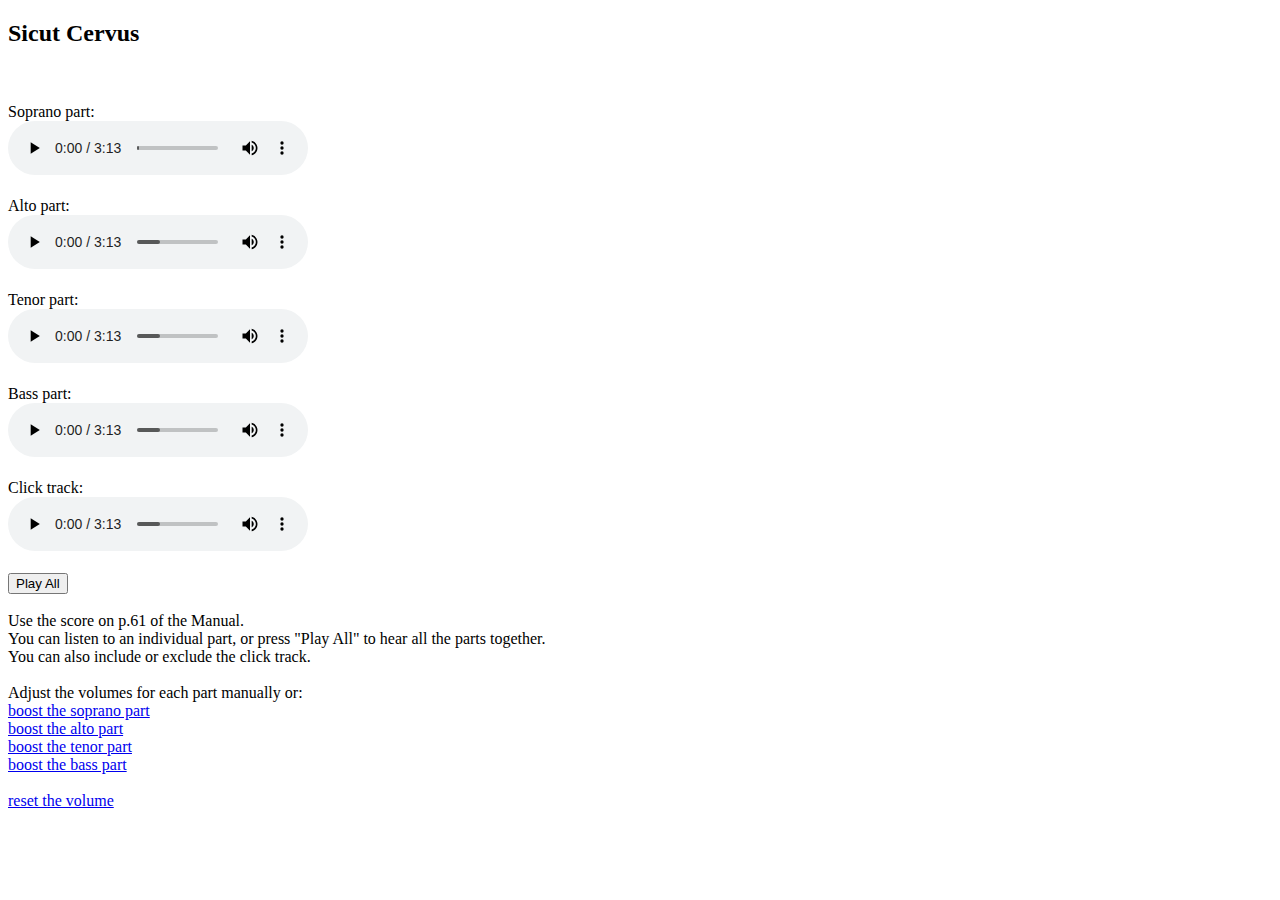
<file: resources/sicut.html>
<!DOCTYPE html>
<html>
  <head>
    <meta charset="UTF-8">
    <title>Sicut Cervus</title>
  </head>
  <body>
    <h2>Sicut Cervus</h2>
    <br><br>
    Soprano part:<br>
    <audio id="audio1" controls
      <source src="sicut_soprano.mp3" type="audio/mpeg">
    </audio>
    <br><br>
    Alto part:<br>
    <audio id="audio2" controls>
      <source src="sicut_alto.mp3" type="audio/mpeg">
    </audio>
    <br><br>
    Tenor part:<br>
    <audio id="audio3" controls>
      <source src="sicut_tenor.mp3" type="audio/mpeg">
    </audio>
    <br><br>
    Bass part:<br>
    <audio id="audio4" controls>
      <source src="sicut_bass.mp3" type="audio/mpeg">
    </audio>
    <br><br>
    Click track:<br>
    <audio id="audio5" controls>
      <source src="sicut_click.mp3" type="audio/mpeg">
    </audio>
    <br><br>
    <button onclick="playAll()">Play All</button>
    <br><br>

    Use the score on p.61 of the Manual.<br>
    You can listen to an individual part, or press "Play All" to hear all the parts together.
    <br>You can also include or exclude the click track.
    <br><br>

    Adjust the volumes for each part manually or:<br>
      <a href="#" onclick="soprano()">boost the soprano part</a><br>
      <a href="#" onclick="alto()">boost the alto part</a><br>
      <a href="#" onclick="tenor()">boost the tenor part</a><br>
      <a href="#" onclick="bass()">boost the bass part</a><br><br>
      <a href="#" onclick="resetVol()">reset the volume</a>

    <script>
      function playAll() {
        var audio1 = document.getElementById("audio1");
        var audio2 = document.getElementById("audio2");
        var audio3 = document.getElementById("audio3");
        var audio4 = document.getElementById("audio4");
        var audio5 = document.getElementById("audio5");
        audio1.currentTime = 0;
        audio2.currentTime = 0;
        audio3.currentTime = 0;
        audio4.currentTime = 0;
        audio5.currentTime = 0;
        audio1.play();
        audio2.play();
        audio3.play();
        audio4.play();
        audio5.play();
      }
      function resetVol() {
        var audio1 = document.getElementById("audio1");
        var audio2 = document.getElementById("audio2");
        var audio3 = document.getElementById("audio3");
        var audio4 = document.getElementById("audio4");
        audio1.volume = 0.8;
        audio2.volume = 0.8;
        audio3.volume = 0.8;
        audio4.volume = 0.8;
      }
      function soprano() {
        var audio1 = document.getElementById("audio1");
        var audio2 = document.getElementById("audio2");
        var audio3 = document.getElementById("audio3");
        var audio4 = document.getElementById("audio4");
        audio1.volume = 0.8;
        audio2.volume = 0.2;
        audio3.volume = 0.2;
        audio4.volume = 0.2;
      }
      function alto() {
        var audio1 = document.getElementById("audio1");
        var audio2 = document.getElementById("audio2");
        var audio3 = document.getElementById("audio3");
        var audio4 = document.getElementById("audio4");
        audio1.volume = 0.2;
        audio2.volume = 0.8;
        audio3.volume = 0.2;
        audio4.volume = 0.2;
      }
      function tenor() {
        var audio1 = document.getElementById("audio1");
        var audio2 = document.getElementById("audio2");
        var audio3 = document.getElementById("audio3");
        var audio4 = document.getElementById("audio4");
        audio1.volume = 0.2;
        audio2.volume = 0.2;
        audio3.volume = 0.8;
        audio4.volume = 0.2;
      }
      function bass() {
        var audio1 = document.getElementById("audio1");
        var audio2 = document.getElementById("audio2");
        var audio3 = document.getElementById("audio3");
        var audio4 = document.getElementById("audio4");
        audio1.volume = 0.2;
        audio2.volume = 0.2;
        audio3.volume = 0.2;
        audio4.volume = 0.8;
      }
    </script>
  </body>
</html>
</file>
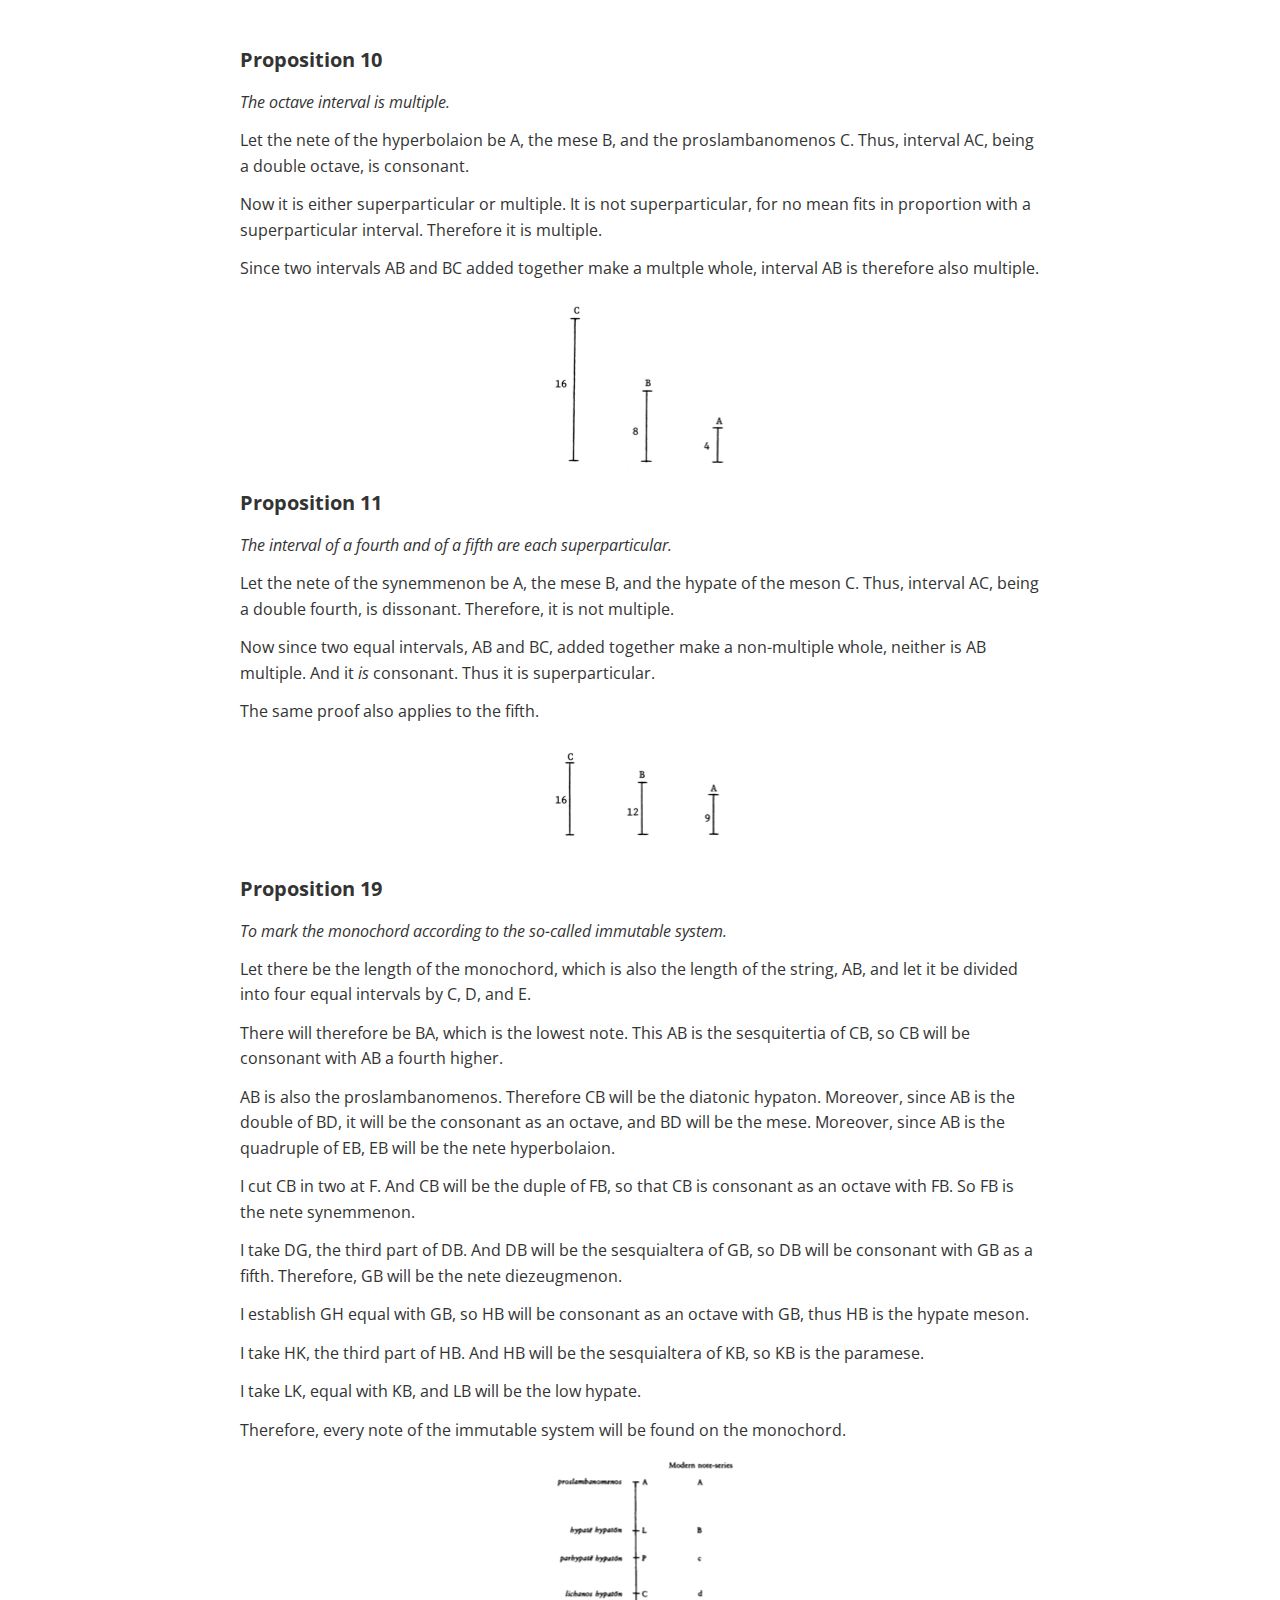
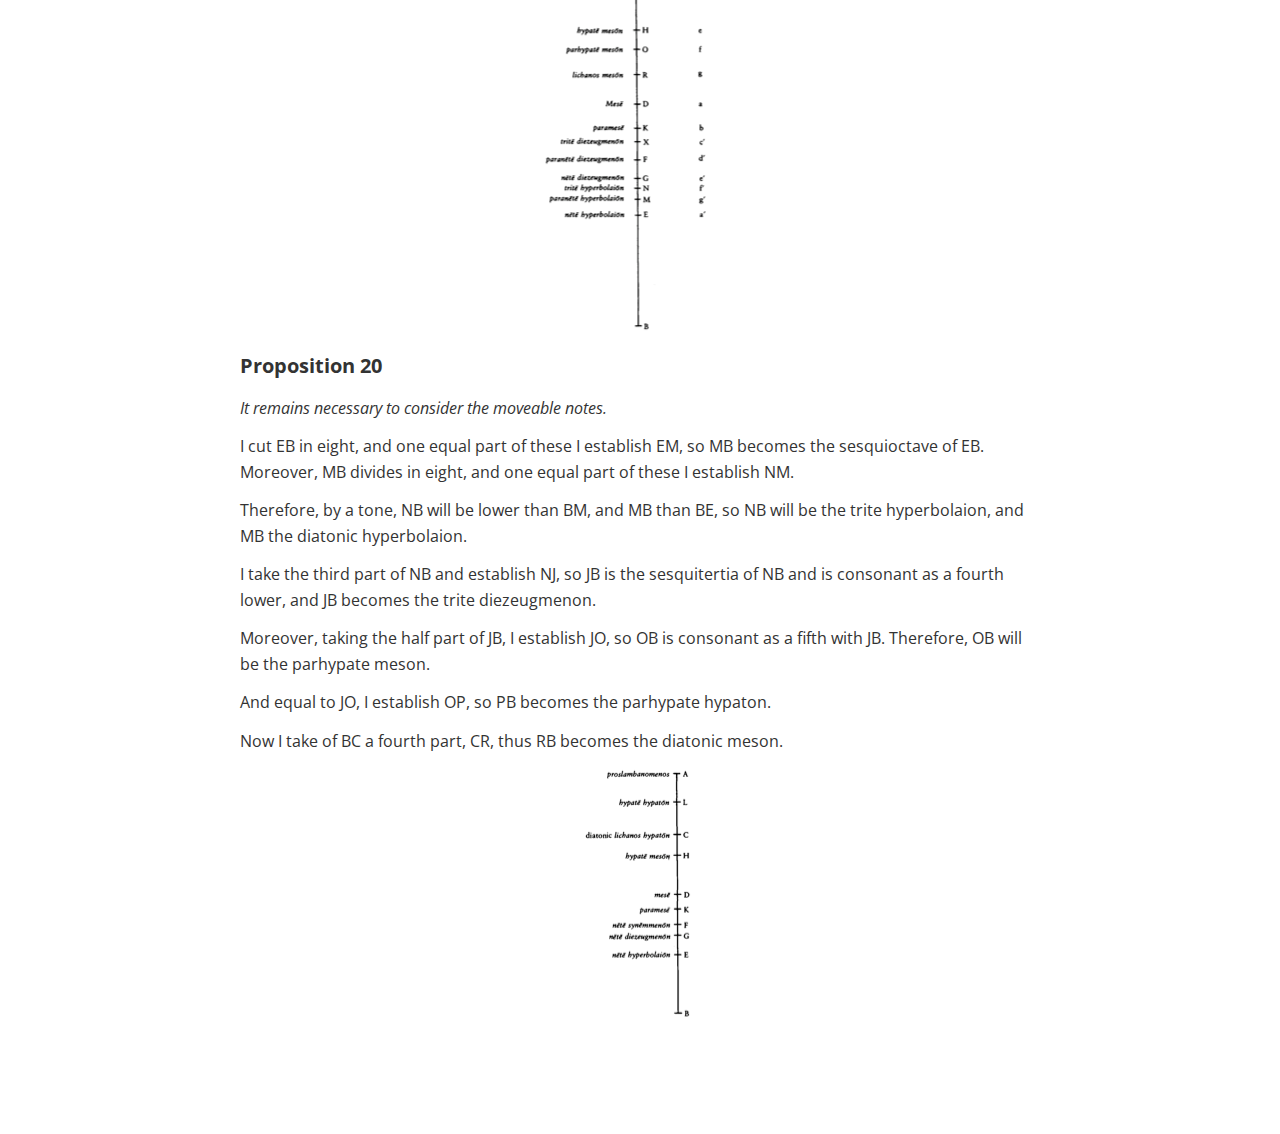
<file: resources/euclid_props/selected_props.html>
<!doctype html>
<html>
<head>
<meta charset='UTF-8'><meta name='viewport' content='width=device-width initial-scale=1'>

<link href='https://fonts.loli.net/css?family=Open+Sans:400italic,700italic,700,400&subset=latin,latin-ext' rel='stylesheet' type='text/css' /><style type='text/css'>html {overflow-x: initial !important;}:root { --bg-color: #ffffff; --text-color: #333333; --select-text-bg-color: #B5D6FC; --select-text-font-color: auto; --monospace: "Lucida Console",Consolas,"Courier",monospace; --title-bar-height: 20px; }
.mac-os-11 { --title-bar-height: 28px; }
html { font-size: 14px; background-color: var(--bg-color); color: var(--text-color); font-family: "Helvetica Neue", Helvetica, Arial, sans-serif; -webkit-font-smoothing: antialiased; }
body { margin: 0px; padding: 0px; height: auto; inset: 0px; font-size: 1rem; line-height: 1.42857143; overflow-x: hidden; background-image: inherit; background-size: inherit; background-attachment: inherit; background-origin: inherit; background-clip: inherit; background-color: inherit; tab-size: 4; background-position: inherit; background-repeat: inherit; }
iframe { margin: auto; }
a.url { word-break: break-all; }
a:active, a:hover { outline: 0px; }
.in-text-selection, ::selection { text-shadow: none; background: var(--select-text-bg-color); color: var(--select-text-font-color); }
#write { margin: 0px auto; height: auto; width: inherit; word-break: normal; word-wrap: break-word; position: relative; white-space: normal; overflow-x: visible; padding-top: 36px; }
#write.first-line-indent p { text-indent: 2em; }
#write.first-line-indent li p, #write.first-line-indent p * { text-indent: 0px; }
#write.first-line-indent li { margin-left: 2em; }
.for-image #write { padding-left: 8px; padding-right: 8px; }
body.typora-export { padding-left: 30px; padding-right: 30px; }
.typora-export .footnote-line, .typora-export li, .typora-export p { white-space: pre-wrap; }
.typora-export .task-list-item input { pointer-events: none; }
@media screen and (max-width: 500px) { 
  body.typora-export { padding-left: 0px; padding-right: 0px; }
  #write { padding-left: 20px; padding-right: 20px; }
}
#write li > figure:last-child { margin-bottom: 0.5rem; }
#write ol, #write ul { position: relative; }
img { max-width: 100%; vertical-align: middle; image-orientation: from-image; }
button, input, select, textarea { color: inherit; font-family: inherit; font-size: inherit; font-style: inherit; font-variant-caps: inherit; font-weight: inherit; font-stretch: inherit; line-height: inherit; }
input[type="checkbox"], input[type="radio"] { line-height: normal; padding: 0px; }
*, ::after, ::before { box-sizing: border-box; }
#write h1, #write h2, #write h3, #write h4, #write h5, #write h6, #write p, #write pre { width: inherit; }
#write h1, #write h2, #write h3, #write h4, #write h5, #write h6, #write p { position: relative; }
p { line-height: inherit; }
h1, h2, h3, h4, h5, h6 { break-after: avoid-page; break-inside: avoid; orphans: 4; }
p { orphans: 4; }
h1 { font-size: 2rem; }
h2 { font-size: 1.8rem; }
h3 { font-size: 1.6rem; }
h4 { font-size: 1.4rem; }
h5 { font-size: 1.2rem; }
h6 { font-size: 1rem; }
.md-math-block, .md-rawblock, h1, h2, h3, h4, h5, h6, p { margin-top: 1rem; margin-bottom: 1rem; }
.hidden { display: none; }
.md-blockmeta { color: rgb(204, 204, 204); font-weight: 700; font-style: italic; }
a { cursor: pointer; }
sup.md-footnote { padding: 2px 4px; background-color: rgba(238, 238, 238, 0.7); color: rgb(85, 85, 85); border-top-left-radius: 4px; border-top-right-radius: 4px; border-bottom-right-radius: 4px; border-bottom-left-radius: 4px; cursor: pointer; }
sup.md-footnote a, sup.md-footnote a:hover { color: inherit; text-transform: inherit; text-decoration: inherit; }
#write input[type="checkbox"] { cursor: pointer; width: inherit; height: inherit; }
figure { overflow-x: auto; margin: 1.2em 0px; max-width: calc(100% + 16px); padding: 0px; }
figure > table { margin: 0px; }
thead, tr { break-inside: avoid; break-after: auto; }
thead { display: table-header-group; }
table { border-collapse: collapse; border-spacing: 0px; width: 100%; overflow: auto; break-inside: auto; text-align: left; }
table.md-table td { min-width: 32px; }
.CodeMirror-gutters { border-right-width: 0px; background-color: inherit; }
.CodeMirror-linenumber { }
.CodeMirror { text-align: left; }
.CodeMirror-placeholder { opacity: 0.3; }
.CodeMirror pre { padding: 0px 4px; }
.CodeMirror-lines { padding: 0px; }
div.hr:focus { cursor: none; }
#write pre { white-space: pre-wrap; }
#write.fences-no-line-wrapping pre { white-space: pre; }
#write pre.ty-contain-cm { white-space: normal; }
.CodeMirror-gutters { margin-right: 4px; }
.md-fences { font-size: 0.9rem; display: block; break-inside: avoid; text-align: left; overflow: visible; white-space: pre; background-image: inherit; background-size: inherit; background-attachment: inherit; background-origin: inherit; background-clip: inherit; background-color: inherit; position: relative !important; background-position: inherit; background-repeat: inherit; }
.md-fences-adv-panel { width: 100%; margin-top: 10px; text-align: center; padding-top: 0px; padding-bottom: 8px; overflow-x: auto; }
#write .md-fences.mock-cm { white-space: pre-wrap; }
.md-fences.md-fences-with-lineno { padding-left: 0px; }
#write.fences-no-line-wrapping .md-fences.mock-cm { white-space: pre; overflow-x: auto; }
.md-fences.mock-cm.md-fences-with-lineno { padding-left: 8px; }
.CodeMirror-line, twitterwidget { break-inside: avoid; }
svg { break-inside: avoid; }
.footnotes { opacity: 0.8; font-size: 0.9rem; margin-top: 1em; margin-bottom: 1em; }
.footnotes + .footnotes { margin-top: 0px; }
.md-reset { margin: 0px; padding: 0px; border: 0px; outline: 0px; vertical-align: top; text-decoration: none; text-shadow: none; float: none; position: static; width: auto; height: auto; white-space: nowrap; cursor: inherit; line-height: normal; font-weight: 400; text-align: left; box-sizing: content-box; direction: ltr; background-position: 0px 0px; }
li div { padding-top: 0px; }
blockquote { margin: 1rem 0px; }
li .mathjax-block, li p { margin: 0.5rem 0px; }
li blockquote { margin: 1rem 0px; }
li { margin: 0px; position: relative; }
blockquote > :last-child { margin-bottom: 0px; }
blockquote > :first-child, li > :first-child { margin-top: 0px; }
.footnotes-area { color: rgb(136, 136, 136); margin-top: 0.714rem; padding-bottom: 0.143rem; white-space: normal; }
#write .footnote-line { white-space: pre-wrap; }
@media print { 
  body, html { border: 1px solid transparent; height: 99%; break-after: avoid; break-before: avoid; font-variant-ligatures: no-common-ligatures; }
  #write { margin-top: 0px; padding-top: 0px; border-color: transparent !important; padding-bottom: 0px !important; }
  .typora-export * { -webkit-print-color-adjust: exact; }
  .typora-export #write { break-after: avoid; }
  .typora-export #write::after { height: 0px; }
  .is-mac table { break-inside: avoid; }
  .typora-export-show-outline .typora-export-sidebar { display: none; }
}
.footnote-line { margin-top: 0.714em; font-size: 0.7em; }
a img, img a { cursor: pointer; }
pre.md-meta-block { font-size: 0.8rem; min-height: 0.8rem; white-space: pre-wrap; background-color: rgb(204, 204, 204); display: block; overflow-x: hidden; }
p > .md-image:only-child:not(.md-img-error) img, p > img:only-child { display: block; margin: auto; }
#write.first-line-indent p > .md-image:only-child:not(.md-img-error) img { left: -2em; position: relative; }
p > .md-image:only-child { display: inline-block; width: 100%; }
#write .MathJax_Display { margin: 0.8em 0px 0px; }
.md-math-block { width: 100%; }
.md-math-block:not(:empty)::after { display: none; }
.MathJax_ref { fill: currentcolor; }
[contenteditable="true"]:active, [contenteditable="true"]:focus, [contenteditable="false"]:active, [contenteditable="false"]:focus { outline: 0px; box-shadow: none; }
.md-task-list-item { position: relative; list-style-type: none; }
.task-list-item.md-task-list-item { padding-left: 0px; }
.md-task-list-item > input { position: absolute; top: 0px; left: 0px; margin-left: -1.2em; margin-top: calc(1em - 10px); border: none; }
.math { font-size: 1rem; }
.md-toc { min-height: 3.58rem; position: relative; font-size: 0.9rem; border-top-left-radius: 10px; border-top-right-radius: 10px; border-bottom-right-radius: 10px; border-bottom-left-radius: 10px; }
.md-toc-content { position: relative; margin-left: 0px; }
.md-toc-content::after, .md-toc::after { display: none; }
.md-toc-item { display: block; color: rgb(65, 131, 196); }
.md-toc-item a { text-decoration: none; }
.md-toc-inner:hover { text-decoration: underline; }
.md-toc-inner { display: inline-block; cursor: pointer; }
.md-toc-h1 .md-toc-inner { margin-left: 0px; font-weight: 700; }
.md-toc-h2 .md-toc-inner { margin-left: 2em; }
.md-toc-h3 .md-toc-inner { margin-left: 4em; }
.md-toc-h4 .md-toc-inner { margin-left: 6em; }
.md-toc-h5 .md-toc-inner { margin-left: 8em; }
.md-toc-h6 .md-toc-inner { margin-left: 10em; }
@media screen and (max-width: 48em) { 
  .md-toc-h3 .md-toc-inner { margin-left: 3.5em; }
  .md-toc-h4 .md-toc-inner { margin-left: 5em; }
  .md-toc-h5 .md-toc-inner { margin-left: 6.5em; }
  .md-toc-h6 .md-toc-inner { margin-left: 8em; }
}
a.md-toc-inner { font-size: inherit; font-style: inherit; font-weight: inherit; line-height: inherit; }
.footnote-line a:not(.reversefootnote) { color: inherit; }
.reversefootnote { font-family: ui-monospace, sans-serif; }
.md-attr { display: none; }
.md-fn-count::after { content: "."; }
code, pre, samp, tt { font-family: var(--monospace); }
kbd { margin: 0px 0.1em; padding: 0.1em 0.6em; font-size: 0.8em; color: rgb(36, 39, 41); background-color: rgb(255, 255, 255); border: 1px solid rgb(173, 179, 185); border-top-left-radius: 3px; border-top-right-radius: 3px; border-bottom-right-radius: 3px; border-bottom-left-radius: 3px; box-shadow: rgba(12, 13, 14, 0.2) 0px 1px 0px, rgb(255, 255, 255) 0px 0px 0px 2px inset; white-space: nowrap; vertical-align: middle; }
.md-comment { color: rgb(162, 127, 3); opacity: 0.6; font-family: var(--monospace); }
code { text-align: left; }
a.md-print-anchor { white-space: pre !important; border: none !important; display: inline-block !important; position: absolute !important; width: 1px !important; right: 0px !important; outline: 0px !important; text-shadow: initial !important; background-position: 0px 0px !important; }
.os-windows.monocolor-emoji .md-emoji { font-family: "Segoe UI Symbol", sans-serif; }
.md-diagram-panel > svg { max-width: 100%; }
[lang="flow"] svg, [lang="mermaid"] svg { max-width: 100%; height: auto; }
[lang="mermaid"] .node text { font-size: 1rem; }
table tr th { border-bottom-width: 0px; }
video { max-width: 100%; display: block; margin: 0px auto; }
iframe { max-width: 100%; width: 100%; border: none; }
.highlight td, .highlight tr { border: 0px; }
mark { background-color: rgb(255, 255, 0); color: rgb(0, 0, 0); }
.md-html-inline .md-plain, .md-html-inline strong, mark .md-inline-math, mark strong { color: inherit; }
.md-expand mark .md-meta { opacity: 0.3 !important; }
mark .md-meta { color: rgb(0, 0, 0); }
@media print { 
  .typora-export h1, .typora-export h2, .typora-export h3, .typora-export h4, .typora-export h5, .typora-export h6 { break-inside: avoid; }
}
.md-diagram-panel .messageText { stroke: none !important; }
.md-diagram-panel .start-state { fill: var(--node-fill); }
.md-diagram-panel .edgeLabel rect { opacity: 1 !important; }
.md-fences.md-fences-math { font-size: 1em; }
.md-fences-advanced:not(.md-focus) { padding: 0px; white-space: nowrap; border: 0px; }
.md-fences-advanced:not(.md-focus) { background-image: inherit; background-size: inherit; background-attachment: inherit; background-origin: inherit; background-clip: inherit; background-color: inherit; background-position: inherit; background-repeat: inherit; }
.typora-export-show-outline .typora-export-content { max-width: 1440px; margin: auto; display: flex; flex-direction: row; }
.typora-export-sidebar { width: 300px; font-size: 0.8rem; margin-top: 80px; margin-right: 18px; }
.typora-export-show-outline #write { --webkit-flex: 2; flex: 2 1 0%; }
.typora-export-sidebar .outline-content { position: fixed; top: 0px; max-height: 100%; overflow: hidden auto; padding-bottom: 30px; padding-top: 60px; width: 300px; }
@media screen and (max-width: 1024px) { 
  .typora-export-sidebar, .typora-export-sidebar .outline-content { width: 240px; }
}
@media screen and (max-width: 800px) { 
  .typora-export-sidebar { display: none; }
}
.outline-content li, .outline-content ul { margin-left: 0px; margin-right: 0px; padding-left: 0px; padding-right: 0px; list-style: none; }
.outline-content ul { margin-top: 0px; margin-bottom: 0px; }
.outline-content strong { font-weight: 400; }
.outline-expander { width: 1rem; height: 1.428571429rem; position: relative; display: table-cell; vertical-align: middle; cursor: pointer; padding-left: 4px; }
.outline-expander::before { content: ''; position: relative; font-family: Ionicons; display: inline-block; font-size: 8px; vertical-align: middle; }
.outline-item { padding-top: 3px; padding-bottom: 3px; cursor: pointer; }
.outline-expander:hover::before { content: ''; }
.outline-h1 > .outline-item { padding-left: 0px; }
.outline-h2 > .outline-item { padding-left: 1em; }
.outline-h3 > .outline-item { padding-left: 2em; }
.outline-h4 > .outline-item { padding-left: 3em; }
.outline-h5 > .outline-item { padding-left: 4em; }
.outline-h6 > .outline-item { padding-left: 5em; }
.outline-label { cursor: pointer; display: table-cell; vertical-align: middle; text-decoration: none; color: inherit; }
.outline-label:hover { text-decoration: underline; }
.outline-item:hover { border-color: rgb(245, 245, 245); background-color: var(--item-hover-bg-color); }
.outline-item:hover { margin-left: -28px; margin-right: -28px; border-left-width: 28px; border-left-style: solid; border-left-color: transparent; border-right-width: 28px; border-right-style: solid; border-right-color: transparent; }
.outline-item-single .outline-expander::before, .outline-item-single .outline-expander:hover::before { display: none; }
.outline-item-open > .outline-item > .outline-expander::before { content: ''; }
.outline-children { display: none; }
.info-panel-tab-wrapper { display: none; }
.outline-item-open > .outline-children { display: block; }
.typora-export .outline-item { padding-top: 1px; padding-bottom: 1px; }
.typora-export .outline-item:hover { margin-right: -8px; border-right-width: 8px; border-right-style: solid; border-right-color: transparent; }
.typora-export .outline-expander::before { content: "+"; font-family: inherit; top: -1px; }
.typora-export .outline-expander:hover::before, .typora-export .outline-item-open > .outline-item > .outline-expander::before { content: '−'; }
.typora-export-collapse-outline .outline-children { display: none; }
.typora-export-collapse-outline .outline-item-open > .outline-children, .typora-export-no-collapse-outline .outline-children { display: block; }
.typora-export-no-collapse-outline .outline-expander::before { content: "" !important; }
.typora-export-show-outline .outline-item-active > .outline-item .outline-label { font-weight: 700; }
.md-inline-math-container mjx-container { zoom: 0.95; }
mjx-container { break-inside: avoid; }


:root {
    --side-bar-bg-color: #fafafa;
    --control-text-color: #777;
}

@include-when-export url(https://fonts.loli.net/css?family=Open+Sans:400italic,700italic,700,400&subset=latin,latin-ext);

/* open-sans-regular - latin-ext_latin */
  /* open-sans-italic - latin-ext_latin */
    /* open-sans-700 - latin-ext_latin */
    /* open-sans-700italic - latin-ext_latin */
  html {
    font-size: 16px;
    -webkit-font-smoothing: antialiased;
}

body {
    font-family: "Open Sans","Clear Sans", "Helvetica Neue", Helvetica, Arial, 'Segoe UI Emoji', sans-serif;
    color: rgb(51, 51, 51);
    line-height: 1.6;
}

#write {
    max-width: 860px;
  	margin: 0 auto;
  	padding: 30px;
    padding-bottom: 100px;
}

@media only screen and (min-width: 1400px) {
	#write {
		max-width: 1024px;
	}
}

@media only screen and (min-width: 1800px) {
	#write {
		max-width: 1200px;
	}
}

#write > ul:first-child,
#write > ol:first-child{
    margin-top: 30px;
}

a {
    color: #4183C4;
}
h1,
h2,
h3,
h4,
h5,
h6 {
    position: relative;
    margin-top: 1rem;
    margin-bottom: 1rem;
    font-weight: bold;
    line-height: 1.4;
    cursor: text;
}
h1:hover a.anchor,
h2:hover a.anchor,
h3:hover a.anchor,
h4:hover a.anchor,
h5:hover a.anchor,
h6:hover a.anchor {
    text-decoration: none;
}
h1 tt,
h1 code {
    font-size: inherit;
}
h2 tt,
h2 code {
    font-size: inherit;
}
h3 tt,
h3 code {
    font-size: inherit;
}
h4 tt,
h4 code {
    font-size: inherit;
}
h5 tt,
h5 code {
    font-size: inherit;
}
h6 tt,
h6 code {
    font-size: inherit;
}
h1 {
    font-size: 2.25em;
    line-height: 1.2;
    border-bottom: 1px solid #eee;
}
h2 {
    font-size: 1.75em;
    line-height: 1.225;
    border-bottom: 1px solid #eee;
}

/*@media print {
    .typora-export h1,
    .typora-export h2 {
        border-bottom: none;
        padding-bottom: initial;
    }

    .typora-export h1::after,
    .typora-export h2::after {
        content: "";
        display: block;
        height: 100px;
        margin-top: -96px;
        border-top: 1px solid #eee;
    }
}*/

h3 {
    font-size: 1.5em;
    line-height: 1.43;
}
h4 {
    font-size: 1.25em;
}
h5 {
    font-size: 1em;
}
h6 {
   font-size: 1em;
    color: #777;
}
p,
blockquote,
ul,
ol,
dl,
table{
    margin: 0.8em 0;
}
li>ol,
li>ul {
    margin: 0 0;
}
hr {
    height: 2px;
    padding: 0;
    margin: 16px 0;
    background-color: #e7e7e7;
    border: 0 none;
    overflow: hidden;
    box-sizing: content-box;
}

li p.first {
    display: inline-block;
}
ul,
ol {
    padding-left: 30px;
}
ul:first-child,
ol:first-child {
    margin-top: 0;
}
ul:last-child,
ol:last-child {
    margin-bottom: 0;
}
blockquote {
    border-left: 4px solid #dfe2e5;
    padding: 0 15px;
    color: #777777;
}
blockquote blockquote {
    padding-right: 0;
}
table {
    padding: 0;
    word-break: initial;
}
table tr {
    border: 1px solid #dfe2e5;
    margin: 0;
    padding: 0;
}
table tr:nth-child(2n),
thead {
    background-color: #f8f8f8;
}
table th {
    font-weight: bold;
    border: 1px solid #dfe2e5;
    border-bottom: 0;
    margin: 0;
    padding: 6px 13px;
}
table td {
    border: 1px solid #dfe2e5;
    margin: 0;
    padding: 6px 13px;
}
table th:first-child,
table td:first-child {
    margin-top: 0;
}
table th:last-child,
table td:last-child {
    margin-bottom: 0;
}

.CodeMirror-lines {
    padding-left: 4px;
}

.code-tooltip {
    box-shadow: 0 1px 1px 0 rgba(0,28,36,.3);
    border-top: 1px solid #eef2f2;
}

.md-fences,
code,
tt {
    border: 1px solid #e7eaed;
    background-color: #f8f8f8;
    border-radius: 3px;
    padding: 0;
    padding: 2px 4px 0px 4px;
    font-size: 0.9em;
}

code {
    background-color: #f3f4f4;
    padding: 0 2px 0 2px;
}

.md-fences {
    margin-bottom: 15px;
    margin-top: 15px;
    padding-top: 8px;
    padding-bottom: 6px;
}


.md-task-list-item > input {
  margin-left: -1.3em;
}

@media print {
    html {
        font-size: 13px;
    }
    pre {
        page-break-inside: avoid;
        word-wrap: break-word;
    }
}

.md-fences {
	background-color: #f8f8f8;
}
#write pre.md-meta-block {
	padding: 1rem;
    font-size: 85%;
    line-height: 1.45;
    background-color: #f7f7f7;
    border: 0;
    border-radius: 3px;
    color: #777777;
    margin-top: 0 !important;
}

.mathjax-block>.code-tooltip {
	bottom: .375rem;
}

.md-mathjax-midline {
    background: #fafafa;
}

#write>h3.md-focus:before{
	left: -1.5625rem;
	top: .375rem;
}
#write>h4.md-focus:before{
	left: -1.5625rem;
	top: .285714286rem;
}
#write>h5.md-focus:before{
	left: -1.5625rem;
	top: .285714286rem;
}
#write>h6.md-focus:before{
	left: -1.5625rem;
	top: .285714286rem;
}
.md-image>.md-meta {
    /*border: 1px solid #ddd;*/
    border-radius: 3px;
    padding: 2px 0px 0px 4px;
    font-size: 0.9em;
    color: inherit;
}

.md-tag {
    color: #a7a7a7;
    opacity: 1;
}

.md-toc { 
    margin-top:20px;
    padding-bottom:20px;
}

.sidebar-tabs {
    border-bottom: none;
}

#typora-quick-open {
    border: 1px solid #ddd;
    background-color: #f8f8f8;
}

#typora-quick-open-item {
    background-color: #FAFAFA;
    border-color: #FEFEFE #e5e5e5 #e5e5e5 #eee;
    border-style: solid;
    border-width: 1px;
}

/** focus mode */
.on-focus-mode blockquote {
    border-left-color: rgba(85, 85, 85, 0.12);
}

header, .context-menu, .megamenu-content, footer{
    font-family: "Segoe UI", "Arial", sans-serif;
}

.file-node-content:hover .file-node-icon,
.file-node-content:hover .file-node-open-state{
    visibility: visible;
}

.mac-seamless-mode #typora-sidebar {
    background-color: #fafafa;
    background-color: var(--side-bar-bg-color);
}

.md-lang {
    color: #b4654d;
}

/*.html-for-mac {
    --item-hover-bg-color: #E6F0FE;
}*/

#md-notification .btn {
    border: 0;
}

.dropdown-menu .divider {
    border-color: #e5e5e5;
    opacity: 0.4;
}

.ty-preferences .window-content {
    background-color: #fafafa;
}

.ty-preferences .nav-group-item.active {
    color: white;
    background: #999;
}

.menu-item-container a.menu-style-btn {
    background-color: #f5f8fa;
    background-image: linear-gradient( 180deg , hsla(0, 0%, 100%, 0.8), hsla(0, 0%, 100%, 0)); 
}


 @media print { @page {margin: 0 0 0 0;} body.typora-export {padding-left: 0; padding-right: 0;} #write {padding:0;}}
</style><title>selected_props</title>
</head>
<body class='typora-export'><div class='typora-export-content'>
<div id='write'  class=''><h4 id='proposition-10'><span>Proposition 10</span></h4><p><em><span>The octave interval is multiple.</span></em></p><p><span>Let the nete of the hyperbolaion be A, the mese B, and the proslambanomenos C. Thus, interval AC, being a double octave, is consonant. </span></p><p><span>Now it is either superparticular or multiple. It is not superparticular, for no mean fits in proportion with a superparticular interval. Therefore it is multiple. </span></p><p><span>Since two intervals AB and BC added together make a multple whole, interval AB is therefore also multiple.</span></p><p><img src="prop10.png" referrerpolicy="no-referrer" alt="prop10"></p><h4 id='proposition-11'><span>Proposition 11</span></h4><p><em><span>The interval of a fourth and of a fifth are each superparticular.</span></em></p><p><span>Let the nete of the synemmenon be A, the mese B, and the hypate of the meson C. Thus, interval AC, being a double fourth, is dissonant. Therefore, it is not multiple. </span></p><p><span>Now since two equal intervals, AB and BC, added together make a non-multiple whole, neither is AB multiple. And it </span><em><span>is</span></em><span> consonant. Thus it is superparticular. </span></p><p><span>The same proof also applies to the fifth.</span></p><p><img src="prop11.png" referrerpolicy="no-referrer" alt="prop11"></p><h4 id='proposition-19'><span>Proposition 19</span></h4><p><em><span>To mark the monochord according to the so-called immutable system.</span></em></p><p><span>Let there be the length of the monochord, which is also the length of the string, AB, and let it be divided into four equal intervals by C, D, and E. </span></p><p><span>There will therefore be BA, which is the lowest note. This AB is the sesquitertia of CB, so CB will be consonant with AB a fourth higher. </span></p><p><span>AB is also the proslambanomenos. Therefore CB will be the diatonic hypaton. Moreover, since AB is the double of BD, it will be the consonant as an octave, and BD will be the mese. Moreover, since AB is the quadruple of EB, EB will be the nete hyperbolaion. </span></p><p><span>I cut CB in two at F. And CB will be the duple of FB, so that CB is consonant as an octave with FB. So FB is the nete synemmenon. </span></p><p><span>I take DG, the third part of DB. And DB will be the sesquialtera of GB, so DB will be consonant with GB as a fifth. Therefore, GB will be the nete diezeugmenon. </span></p><p><span>I establish GH equal with GB, so HB will be consonant as an octave with GB, thus HB is the hypate meson. </span></p><p><span>I take HK, the third part of HB. And HB will be the sesquialtera of KB, so KB is the paramese. </span></p><p><span>I take LK, equal with KB, and LB will be the low hypate. </span></p><p><span>Therefore, every note of the immutable system will be found on the monochord.</span></p><p><img src="prop19.png" referrerpolicy="no-referrer" alt="prop19"></p><h4 id='proposition-20'><span>Proposition 20</span></h4><p><em><span>It remains necessary to consider the moveable notes.</span></em></p><p><span>I cut EB in eight, and one equal part of these I establish EM, so MB becomes the sesquioctave of EB. Moreover, MB divides in eight, and one equal part of these I establish NM.</span></p><p><span>Therefore, by a tone, NB will be lower than BM, and MB than BE, so NB will be the trite hyperbolaion, and MB the diatonic hyperbolaion. </span></p><p><span>I take the third part of NB and establish NJ, so JB is the sesquitertia of NB and is consonant as a fourth lower, and JB becomes the trite diezeugmenon.</span></p><p><span>Moreover, taking the half part of JB, I establish JO, so OB is consonant as a fifth with JB. Therefore, OB will be the parhypate meson.</span></p><p><span>And equal to JO, I establish OP, so PB becomes the parhypate hypaton. </span></p><p><span>Now I take of BC a fourth part, CR, thus RB becomes the diatonic meson.</span></p><p><img src="prop20.png" referrerpolicy="no-referrer" alt="prop20"></p></div></div>
</body>
</html>
</file>
<file: styles.css>
html {
  overflow-x: initial !important;
}

:root {
  --bg-color: #ffffff;
  --text-color: #333333;
  --select-text-bg-color: #B5D6FC;
  --select-text-font-color: auto;
  --monospace: "Lucida Console", Consolas, "Courier", monospace;
  --title-bar-height: 20px;
}

.mac-os-11 {
  --title-bar-height: 28px;
}

html {
  font-size: 14px;
  background-color: var(--bg-color);
  color: var(--text-color);
  font-family: "Helvetica Neue", Helvetica, Arial, sans-serif;
  -webkit-font-smoothing: antialiased;
}

h1,
h2,
h3,
h4,
h5 {
  white-space: pre-wrap;
}

body {
  margin: 0px;
  padding: 0px;
  height: auto;
  inset: 0px;
  font-size: 1rem;
  line-height: 1.42857143;
  overflow-x: hidden;
  background-image: inherit;
  background-size: inherit;
  background-attachment: inherit;
  background-origin: inherit;
  background-clip: inherit;
  background-color: inherit;
  tab-size: 4;
  background-position: inherit;
  background-repeat: inherit;
}

iframe {
  margin: auto;
}

a.url {
  word-break: break-all;
}

a:active,
a:hover {
  outline: 0px;
}

.in-text-selection,
::selection {
  text-shadow: none;
  background: var(--select-text-bg-color);
  color: var(--select-text-font-color);
}

#write {
  margin: 0px auto;
  height: auto;
  width: inherit;
  word-break: normal;
  word-wrap: break-word;
  position: relative;
  white-space: normal;
  overflow-x: visible;
  padding-top: 36px;
}

#write.first-line-indent p {
  text-indent: 2em;
}

#write.first-line-indent li p,
#write.first-line-indent p * {
  text-indent: 0px;
}

#write.first-line-indent li {
  margin-left: 2em;
}

.for-image #write {
  padding-left: 8px;
  padding-right: 8px;
}

body.typora-export {
  padding-left: 30px;
  padding-right: 30px;
}

.typora-export .footnote-line,
.typora-export li,
.typora-export p {
  white-space: pre-wrap;
}

.typora-export .task-list-item input {
  pointer-events: none;
}

@media screen and (max-width: 500px) {
  body.typora-export {
    padding-left: 0px;
    padding-right: 0px;
  }

  #write {
    padding-left: 20px;
    padding-right: 20px;
  }
}

#write li>figure:last-child {
  margin-bottom: 0.5rem;
}

#write ol,
#write ul {
  position: relative;
}

img {
  max-width: 100%;
  vertical-align: middle;
  image-orientation: from-image;
}

button,
input,
select,
textarea {
  color: inherit;
  font-family: inherit;
  font-size: inherit;
  font-style: inherit;
  font-variant-caps: inherit;
  font-weight: inherit;
  font-stretch: inherit;
  line-height: inherit;
}

input[type="checkbox"],
input[type="radio"] {
  line-height: normal;
  padding: 0px;
}

*,
::after,
::before {
  box-sizing: border-box;
}

#write h1,
#write h2,
#write h3,
#write h4,
#write h5,
#write h6,
#write p,
#write pre {
  width: inherit;
}

#write h1,
#write h2,
#write h3,
#write h4,
#write h5,
#write h6,
#write p {
  position: relative;
}

p {
  line-height: inherit;
}

h1,
h2,
h3,
h4,
h5,
h6 {
  break-after: avoid-page;
  break-inside: avoid;
  orphans: 4;
}

p {
  orphans: 4;
}

h1 {
  font-size: 2rem;
}

h2 {
  font-size: 1.8rem;
}

h3 {
  font-size: 1.6rem;
}

h4 {
  font-size: 1.4rem;
}

h5 {
  font-size: 1.2rem;
}

h6 {
  font-size: 1rem;
}

.md-math-block,
.md-rawblock,
h1,
h2,
h3,
h4,
h5,
h6,
p {
  margin-top: 1rem;
  margin-bottom: 1rem;
}

.hidden {
  display: none;
}

.md-blockmeta {
  color: rgb(204, 204, 204);
  font-weight: 700;
  font-style: italic;
}

a {
  cursor: pointer;
}

sup.md-footnote {
  padding: 2px 4px;
  background-color: rgba(238, 238, 238, 0.7);
  color: rgb(85, 85, 85);
  border-top-left-radius: 4px;
  border-top-right-radius: 4px;
  border-bottom-right-radius: 4px;
  border-bottom-left-radius: 4px;
  cursor: pointer;
}

sup.md-footnote a,
sup.md-footnote a:hover {
  color: inherit;
  text-transform: inherit;
  text-decoration: inherit;
}

#write input[type="checkbox"] {
  cursor: pointer;
  width: inherit;
  height: inherit;
}

figure {
  overflow-x: auto;
  margin: 1.2em 0px;
  max-width: calc(100% + 16px);
  padding: 0px;
}

figure>table {
  margin: 0px;
}

thead,
tr {
  break-inside: avoid;
  break-after: auto;
}

thead {
  display: table-header-group;
}

table {
  border-collapse: collapse;
  border-spacing: 0px;
  width: 100%;
  overflow: auto;
  break-inside: auto;
  text-align: left;
}

table.md-table td {
  min-width: 32px;
}

.CodeMirror-gutters {
  border-right-width: 0px;
  background-color: inherit;
}

.CodeMirror-linenumber {
  -webkit-user-select: none;
}

.CodeMirror {
  text-align: left;
}

.CodeMirror-placeholder {
  opacity: 0.3;
}

.CodeMirror pre {
  padding: 0px 4px;
}

.CodeMirror-lines {
  padding: 0px;
}

div.hr:focus {
  cursor: none;
}

#write pre {
  white-space: pre-wrap;
}

#write.fences-no-line-wrapping pre {
  white-space: pre;
}

#write pre.ty-contain-cm {
  white-space: normal;
}

.CodeMirror-gutters {
  margin-right: 4px;
}

.md-fences {
  font-size: 0.9rem;
  display: block;
  break-inside: avoid;
  text-align: left;
  overflow: visible;
  white-space: pre;
  background-image: inherit;
  background-size: inherit;
  background-attachment: inherit;
  background-origin: inherit;
  background-clip: inherit;
  background-color: inherit;
  position: relative !important;
  background-position: inherit;
  background-repeat: inherit;
}

.md-fences-adv-panel {
  width: 100%;
  margin-top: 10px;
  text-align: center;
  padding-top: 0px;
  padding-bottom: 8px;
  overflow-x: auto;
}

#write .md-fences.mock-cm {
  white-space: pre-wrap;
}

.md-fences.md-fences-with-lineno {
  padding-left: 0px;
}

#write.fences-no-line-wrapping .md-fences.mock-cm {
  white-space: pre;
  overflow-x: auto;
}

.md-fences.mock-cm.md-fences-with-lineno {
  padding-left: 8px;
}

.CodeMirror-line,
twitterwidget {
  break-inside: avoid;
}

svg {
  break-inside: avoid;
}

.footnotes {
  opacity: 0.8;
  font-size: 0.9rem;
  margin-top: 1em;
  margin-bottom: 1em;
}

.footnotes+.footnotes {
  margin-top: 0px;
}

.md-reset {
  margin: 0px;
  padding: 0px;
  border: 0px;
  outline: 0px;
  vertical-align: top;
  text-decoration: none;
  text-shadow: none;
  float: none;
  position: static;
  width: auto;
  height: auto;
  white-space: nowrap;
  cursor: inherit;
  line-height: normal;
  font-weight: 400;
  text-align: left;
  box-sizing: content-box;
  direction: ltr;
  background-position: 0px 0px;
}

li div {
  padding-top: 0px;
}

blockquote {
  margin: 1rem 0px;
}

li .mathjax-block,
li p {
  margin: 0.5rem 0px;
}

li blockquote {
  margin: 1rem 0px;
}

li {
  margin: 0px;
  position: relative;
}

blockquote> :last-child {
  margin-bottom: 0px;
}

blockquote> :first-child,
li> :first-child {
  margin-top: 0px;
}

.footnotes-area {
  color: rgb(136, 136, 136);
  margin-top: 0.714rem;
  padding-bottom: 0.143rem;
  white-space: normal;
}

#write .footnote-line {
  white-space: pre-wrap;
}

@media print {

  body,
  html {
    border: 1px solid transparent;
    height: 99%;
    break-after: avoid;
    break-before: avoid;
    font-variant-ligatures: no-common-ligatures;
  }

  #write {
    margin-top: 0px;
    border-color: transparent !important;
    padding-top: 0px !important;
    padding-bottom: 0px !important;
  }

  .typora-export * {
    -webkit-print-color-adjust: exact;
  }

  .typora-export #write {
    break-after: avoid;
  }

  .typora-export #write::after {
    height: 0px;
  }

  .is-mac table {
    break-inside: avoid;
  }

  #write>p:nth-child(1) {
    margin-top: 0px;
  }

  .typora-export-show-outline .typora-export-sidebar {
    display: none;
  }

  figure {
    overflow-x: visible;
  }
}

.footnote-line {
  margin-top: 0.714em;
  font-size: 0.7em;
}

a img,
img a {
  cursor: pointer;
}

pre.md-meta-block {
  font-size: 0.8rem;
  min-height: 0.8rem;
  white-space: pre-wrap;
  background-color: rgb(204, 204, 204);
  display: block;
  overflow-x: hidden;
}

p>.md-image:only-child:not(.md-img-error) img,
p>img:only-child {
  display: block;
  margin: auto;
}

#write.first-line-indent p>.md-image:only-child:not(.md-img-error) img {
  left: -2em;
  position: relative;
}

p>.md-image:only-child {
  display: inline-block;
  width: 100%;
}

#write .MathJax_Display {
  margin: 0.8em 0px 0px;
}

.md-math-block {
  width: 100%;
}

.md-math-block:not(:empty)::after {
  display: none;
}

.MathJax_ref {
  fill: currentcolor;
}

[contenteditable="true"]:active,
[contenteditable="true"]:focus,
[contenteditable="false"]:active,
[contenteditable="false"]:focus {
  outline: 0px;
  box-shadow: none;
}

.md-task-list-item {
  position: relative;
  list-style-type: none;
}

.task-list-item.md-task-list-item {
  padding-left: 0px;
}

.md-task-list-item>input {
  position: absolute;
  top: 0px;
  left: 0px;
  margin-left: -1.2em;
  margin-top: calc(1em - 10px);
  border: none;
}

.math {
  font-size: 1rem;
}

.md-toc {
  min-height: 3.58rem;
  position: relative;
  font-size: 0.9rem;
  border-top-left-radius: 10px;
  border-top-right-radius: 10px;
  border-bottom-right-radius: 10px;
  border-bottom-left-radius: 10px;
}

.md-toc-content {
  position: relative;
  margin-left: 0px;
}

.md-toc-content::after,
.md-toc::after {
  display: none;
}

.md-toc-item {
  display: block;
  color: rgb(65, 131, 196);
}

.md-toc-item a {
  text-decoration: none;
}

.md-toc-inner:hover {
  text-decoration: underline;
}

.md-toc-inner {
  display: inline-block;
  cursor: pointer;
}

.md-toc-h1 .md-toc-inner {
  margin-left: 0px;
  font-weight: 700;
}

.md-toc-h2 .md-toc-inner {
  margin-left: 2em;
}

.md-toc-h3 .md-toc-inner {
  margin-left: 4em;
}

.md-toc-h4 .md-toc-inner {
  margin-left: 6em;
}

.md-toc-h5 .md-toc-inner {
  margin-left: 8em;
}

.md-toc-h6 .md-toc-inner {
  margin-left: 10em;
}

@media screen and (max-width: 48em) {
  .md-toc-h3 .md-toc-inner {
    margin-left: 3.5em;
  }

  .md-toc-h4 .md-toc-inner {
    margin-left: 5em;
  }

  .md-toc-h5 .md-toc-inner {
    margin-left: 6.5em;
  }

  .md-toc-h6 .md-toc-inner {
    margin-left: 8em;
  }
}

a.md-toc-inner {
  font-size: inherit;
  font-style: inherit;
  font-weight: inherit;
  line-height: inherit;
}

.footnote-line a:not(.reversefootnote) {
  color: inherit;
}

.reversefootnote {
  font-family: ui-monospace, sans-serif;
}

.md-attr {
  display: none;
}

.md-fn-count::after {
  content: ".";
}

code,
pre,
samp,
tt {
  font-family: var(--monospace);
}

kbd {
  margin: 0px 0.1em;
  padding: 0.1em 0.6em;
  font-size: 0.8em;
  color: rgb(36, 39, 41);
  background-color: rgb(255, 255, 255);
  border: 1px solid rgb(173, 179, 185);
  border-top-left-radius: 3px;
  border-top-right-radius: 3px;
  border-bottom-right-radius: 3px;
  border-bottom-left-radius: 3px;
  box-shadow: rgba(12, 13, 14, 0.2) 0px 1px 0px, rgb(255, 255, 255) 0px 0px 0px 2px inset;
  white-space: nowrap;
  vertical-align: middle;
}

.md-comment {
  color: rgb(162, 127, 3);
  opacity: 0.6;
  font-family: var(--monospace);
}

code {
  text-align: left;
}

a.md-print-anchor {
  white-space: pre !important;
  border: none !important;
  display: inline-block !important;
  position: absolute !important;
  width: 1px !important;
  right: 0px !important;
  outline: 0px !important;
  text-shadow: initial !important;
  background-position: 0px 0px !important;
}

.os-windows.monocolor-emoji .md-emoji {
  font-family: "Segoe UI Symbol", sans-serif;
}

.md-diagram-panel>svg {
  max-width: 100%;
}

[lang="flow"] svg,
[lang="mermaid"] svg {
  max-width: 100%;
  height: auto;
}

[lang="mermaid"] .node text {
  font-size: 1rem;
}

table tr th {
  border-bottom-width: 0px;
}

video {
  max-width: 100%;
  display: block;
  margin: 0px auto;
}

iframe {
  max-width: 100%;
  width: 100%;
  border: none;
}

.highlight td,
.highlight tr {
  border: 0px;
}

mark {
  background-color: rgb(255, 255, 0);
  color: rgb(0, 0, 0);
}

.md-html-inline .md-plain,
.md-html-inline strong,
mark .md-inline-math,
mark strong {
  color: inherit;
}

.md-expand mark .md-meta {
  opacity: 0.3 !important;
}

mark .md-meta {
  color: rgb(0, 0, 0);
}

@media print {

  .typora-export h1,
  .typora-export h2,
  .typora-export h3,
  .typora-export h4,
  .typora-export h5,
  .typora-export h6 {
    break-inside: avoid;
  }
}

.md-diagram-panel .messageText {
  stroke: none !important;
}

.md-diagram-panel .start-state {
  fill: var(--node-fill);
}

.md-diagram-panel .edgeLabel rect {
  opacity: 1 !important;
}

.md-fences.md-fences-math {
  font-size: 1em;
}

.md-fences-advanced:not(.md-focus) {
  padding: 0px;
  white-space: nowrap;
  border: 0px;
}

.md-fences-advanced:not(.md-focus) {
  background-image: inherit;
  background-size: inherit;
  background-attachment: inherit;
  background-origin: inherit;
  background-clip: inherit;
  background-color: inherit;
  background-position: inherit;
  background-repeat: inherit;
}

.typora-export-show-outline .typora-export-content {
  max-width: 1440px;
  margin: auto;
  display: flex;
  flex-direction: row;
}

.typora-export-sidebar {
  width: 300px;
  font-size: 0.8rem;
  margin-top: 80px;
  margin-right: 18px;
}

.typora-export-show-outline #write {
  --webkit-flex: 2;
  flex: 2 1 0%;
}

.typora-export-sidebar .outline-content {
  position: fixed;
  top: 0px;
  max-height: 100%;
  overflow: hidden auto;
  padding-bottom: 30px;
  padding-top: 60px;
  width: 300px;
}

@media screen and (max-width: 1024px) {

  .typora-export-sidebar,
  .typora-export-sidebar .outline-content {
    width: 240px;
  }
}

@media screen and (max-width: 800px) {
  .typora-export-sidebar {
    display: none;
  }
}

.outline-content li,
.outline-content ul {
  margin-left: 0px;
  margin-right: 0px;
  padding-left: 0px;
  padding-right: 0px;
  list-style: none;
}

.outline-content ul {
  margin-top: 0px;
  margin-bottom: 0px;
}

.outline-content strong {
  font-weight: 400;
}

.outline-expander {
  width: 1rem;
  height: 1.428571429rem;
  position: relative;
  display: table-cell;
  vertical-align: middle;
  cursor: pointer;
  padding-left: 4px;
}

.outline-expander::before {
  content: '';
  position: relative;
  font-family: Ionicons;
  display: inline-block;
  font-size: 8px;
  vertical-align: middle;
}

.outline-item {
  padding-top: 3px;
  padding-bottom: 3px;
  cursor: pointer;
}

.outline-expander:hover::before {
  content: '';
}

.outline-h1>.outline-item {
  padding-left: 0px;
}

.outline-h2>.outline-item {
  padding-left: 1em;
}

.outline-h3>.outline-item {
  padding-left: 2em;
}

.outline-h4>.outline-item {
  padding-left: 3em;
}

.outline-h5>.outline-item {
  padding-left: 4em;
}

.outline-h6>.outline-item {
  padding-left: 5em;
}

.outline-label {
  cursor: pointer;
  display: table-cell;
  vertical-align: middle;
  text-decoration: none;
  color: inherit;
}

.outline-label:hover {
  text-decoration: underline;
}

.outline-item:hover {
  border-color: rgb(245, 245, 245);
  background-color: var(--item-hover-bg-color);
}

.outline-item:hover {
  margin-left: -28px;
  margin-right: -28px;
  border-left-width: 28px;
  border-left-style: solid;
  border-left-color: transparent;
  border-right-width: 28px;
  border-right-style: solid;
  border-right-color: transparent;
}

.outline-item-single .outline-expander::before,
.outline-item-single .outline-expander:hover::before {
  display: none;
}

.outline-item-open>.outline-item>.outline-expander::before {
  content: '';
}

.outline-children {
  display: none;
}

.info-panel-tab-wrapper {
  display: none;
}

.outline-item-open>.outline-children {
  display: block;
}

.typora-export .outline-item {
  padding-top: 1px;
  padding-bottom: 1px;
}

.typora-export .outline-item:hover {
  margin-right: -8px;
  border-right-width: 8px;
  border-right-style: solid;
  border-right-color: transparent;
}

.typora-export .outline-expander::before {
  content: "+";
  font-family: inherit;
  top: -1px;
}

.typora-export .outline-expander:hover::before,
.typora-export .outline-item-open>.outline-item>.outline-expander::before {
  content: '−';
}

.typora-export-collapse-outline .outline-children {
  display: none;
}

.typora-export-collapse-outline .outline-item-open>.outline-children,
.typora-export-no-collapse-outline .outline-children {
  display: block;
}

.typora-export-no-collapse-outline .outline-expander::before {
  content: "" !important;
}

.typora-export-show-outline .outline-item-active>.outline-item .outline-label {
  font-weight: 700;
}

.md-inline-math-container mjx-container {
  zoom: 0.95;
}

mjx-container {
  break-inside: avoid;
}

:root {
  --side-bar-bg-color: #fafafa;
  --control-text-color: #777;
}

@include-when-export url(https://fonts.loli.net/css?family=Open+Sans:400italic,700italic,700,400&subset=latin,latin-ext);

/* open-sans-regular - latin-ext_latin */
/* open-sans-italic - latin-ext_latin */
/* open-sans-700 - latin-ext_latin */
/* open-sans-700italic - latin-ext_latin */
html {
  font-size: 16px;
  -webkit-font-smoothing: antialiased;
}

body {
  font-family: "Open Sans", "Clear Sans", "Helvetica Neue", Helvetica, Arial, 'Segoe UI Emoji', sans-serif;
  color: rgb(51, 51, 51);
  line-height: 1.6;
}

#write {
  max-width: 860px;
  margin: 0 auto;
  padding: 30px;
  padding-bottom: 100px;
}

@media only screen and (min-width: 1400px) {
  #write {
    max-width: 1024px;
  }
}

@media only screen and (min-width: 1800px) {
  #write {
    max-width: 1200px;
  }
}

#write>ul:first-child,
#write>ol:first-child {
  margin-top: 30px;
}

a {
  color: #4183C4;
}

h1,
h2,
h3,
h4,
h5,
h6 {
  position: relative;
  margin-top: 1rem;
  margin-bottom: 1rem;
  font-weight: bold;
  line-height: 1.4;
  cursor: text;
}

h1:hover a.anchor,
h2:hover a.anchor,
h3:hover a.anchor,
h4:hover a.anchor,
h5:hover a.anchor,
h6:hover a.anchor {
  text-decoration: none;
}

h1 tt,
h1 code {
  font-size: inherit;
}

h2 tt,
h2 code {
  font-size: inherit;
}

h3 tt,
h3 code {
  font-size: inherit;
}

h4 tt,
h4 code {
  font-size: inherit;
}

h5 tt,
h5 code {
  font-size: inherit;
}

h6 tt,
h6 code {
  font-size: inherit;
}

h1 {
  font-size: 2.25em;
  line-height: 1.2;
  border-bottom: 1px solid #eee;
}

h2 {
  font-size: 1.75em;
  line-height: 1.225;
  border-bottom: 1px solid #eee;
}

/*@media print {
.typora-export h1,
.typora-export h2 {
  border-bottom: none;
  padding-bottom: initial;
}

.typora-export h1::after,
.typora-export h2::after {
  content: "";
  display: block;
  height: 100px;
  margin-top: -96px;
  border-top: 1px solid #eee;
}
}*/
h3 {
  font-size: 1.5em;
  line-height: 1.43;
}

h4 {
  font-size: 1.25em;
}

h5 {
  font-size: 1em;
}

h6 {
  font-size: 1em;
  color: #777;
}

p,
blockquote,
ul,
ol,
dl,
table {
  margin: 0.8em 0;
}

li>ol,
li>ul {
  margin: 0 0;
}

hr {
  height: 2px;
  padding: 0;
  margin: 16px 0;
  background-color: #e7e7e7;
  border: 0 none;
  overflow: hidden;
  box-sizing: content-box;
}

li p.first {
  display: inline-block;
}

ul,
ol {
  padding-left: 30px;
}

ul:first-child,
ol:first-child {
  margin-top: 0;
}

ul:last-child,
ol:last-child {
  margin-bottom: 0;
}

blockquote {
  border-left: 4px solid #dfe2e5;
  padding: 0 15px;
  color: #777777;
}

blockquote blockquote {
  padding-right: 0;
}

table {
  padding: 0;
  word-break: initial;
}

table tr {
  border: 1px solid #dfe2e5;
  margin: 0;
  padding: 0;
}

table tr:nth-child(2n),
thead {
  background-color: #f8f8f8;
}

table th {
  font-weight: bold;
  border: 1px solid #dfe2e5;
  border-bottom: 0;
  margin: 0;
  padding: 6px 13px;
}

table td {
  border: 1px solid #dfe2e5;
  margin: 0;
  padding: 6px 13px;
}

table th:first-child,
table td:first-child {
  margin-top: 0;
}

table th:last-child,
table td:last-child {
  margin-bottom: 0;
}

.CodeMirror-lines {
  padding-left: 4px;
}

.code-tooltip {
  box-shadow: 0 1px 1px 0 rgba(0, 28, 36, .3);
  border-top: 1px solid #eef2f2;
}

.md-fences,
code,
tt {
  border: 1px solid #e7eaed;
  background-color: #f8f8f8;
  border-radius: 3px;
  padding: 0;
  padding: 2px 4px 0px 4px;
  font-size: 0.9em;
}

code {
  background-color: #f3f4f4;
  padding: 0 2px 0 2px;
}

.md-fences {
  margin-bottom: 15px;
  margin-top: 15px;
  padding-top: 8px;
  padding-bottom: 6px;
}

.md-task-list-item>input {
  margin-left: -1.3em;
}

@media print {
  html {
    font-size: 13px;
  }

  pre {
    page-break-inside: avoid;
    word-wrap: break-word;
  }
}

.md-fences {
  background-color: #f8f8f8;
}

#write pre.md-meta-block {
  padding: 1rem;
  font-size: 85%;
  line-height: 1.45;
  background-color: #f7f7f7;
  border: 0;
  border-radius: 3px;
  color: #777777;
  margin-top: 0 !important;
}

.mathjax-block>.code-tooltip {
  bottom: .375rem;
}

.md-mathjax-midline {
  background: #fafafa;
}

#write>h3.md-focus:before {
  left: -1.5625rem;
  top: .375rem;
}

#write>h4.md-focus:before {
  left: -1.5625rem;
  top: .285714286rem;
}

#write>h5.md-focus:before {
  left: -1.5625rem;
  top: .285714286rem;
}

#write>h6.md-focus:before {
  left: -1.5625rem;
  top: .285714286rem;
}

.md-image>.md-meta {
  /*border: 1px solid #ddd;*/
  border-radius: 3px;
  padding: 2px 0px 0px 4px;
  font-size: 0.9em;
  color: inherit;
}

.md-tag {
  color: #a7a7a7;
  opacity: 1;
}

.md-toc {
  margin-top: 20px;
  padding-bottom: 20px;
}

.sidebar-tabs {
  border-bottom: none;
}

#typora-quick-open {
  border: 1px solid #ddd;
  background-color: #f8f8f8;
}

#typora-quick-open-item {
  background-color: #FAFAFA;
  border-color: #FEFEFE #e5e5e5 #e5e5e5 #eee;
  border-style: solid;
  border-width: 1px;
}

/** focus mode */
.on-focus-mode blockquote {
  border-left-color: rgba(85, 85, 85, 0.12);
}

header,
.context-menu,
.megamenu-content,
footer {
  font-family: "Segoe UI", "Arial", sans-serif;
}

.file-node-content:hover .file-node-icon,
.file-node-content:hover .file-node-open-state {
  visibility: visible;
}

.mac-seamless-mode #typora-sidebar {
  background-color: #fafafa;
  background-color: var(--side-bar-bg-color);
}

.md-lang {
  color: #b4654d;
}

/*.html-for-mac {
--item-hover-bg-color: #E6F0FE;
}*/
#md-notification .btn {
  border: 0;
}

.dropdown-menu .divider {
  border-color: #e5e5e5;
  opacity: 0.4;
}

.ty-preferences .window-content {
  background-color: #fafafa;
}

.ty-preferences .nav-group-item.active {
  color: white;
  background: #999;
}

.menu-item-container a.menu-style-btn {
  background-color: #f5f8fa;
  background-image: linear-gradient(180deg, hsla(0, 0%, 100%, 0.8), hsla(0, 0%, 100%, 0));
}

@media print {
  @page {
    margin: 0 0 0 0;
  }

  body.typora-export {
    padding-left: 0;
    padding-right: 0;
  }

  #write {
    padding: 0;
  }
}
</file>
